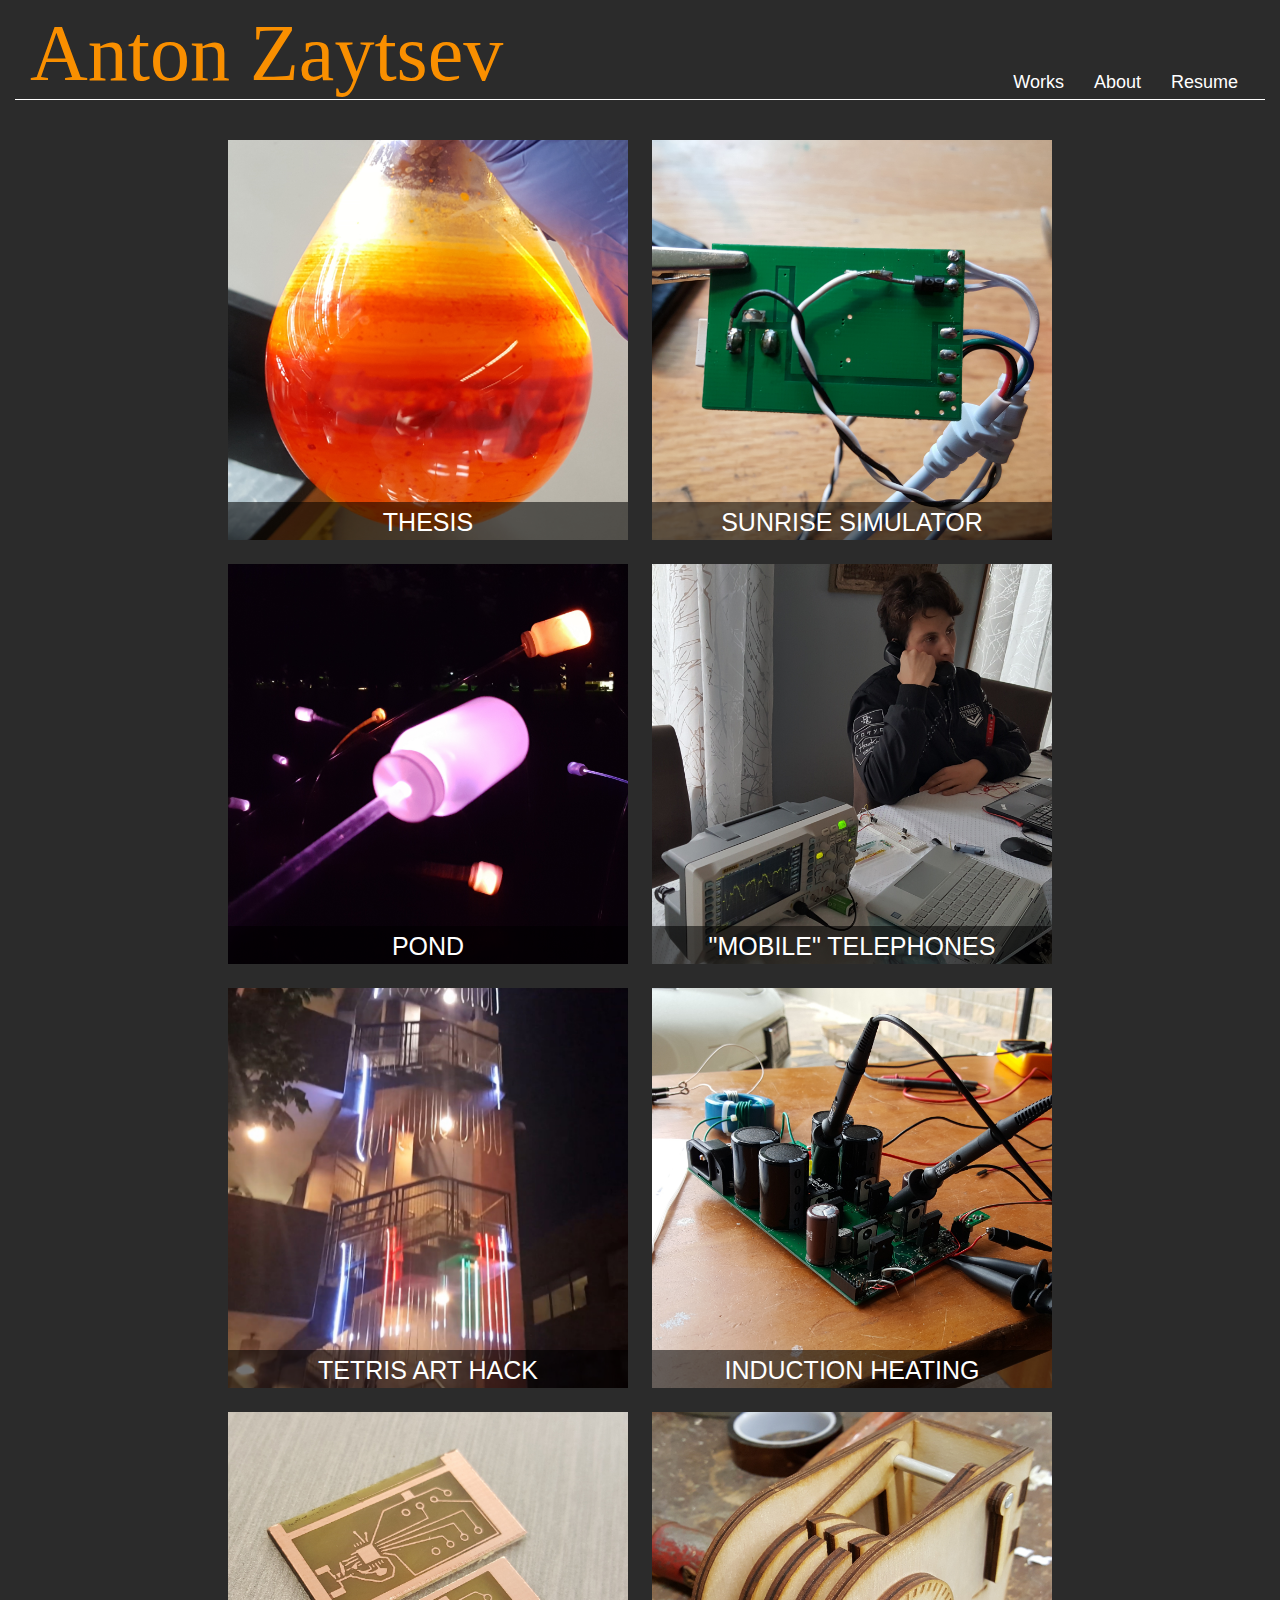
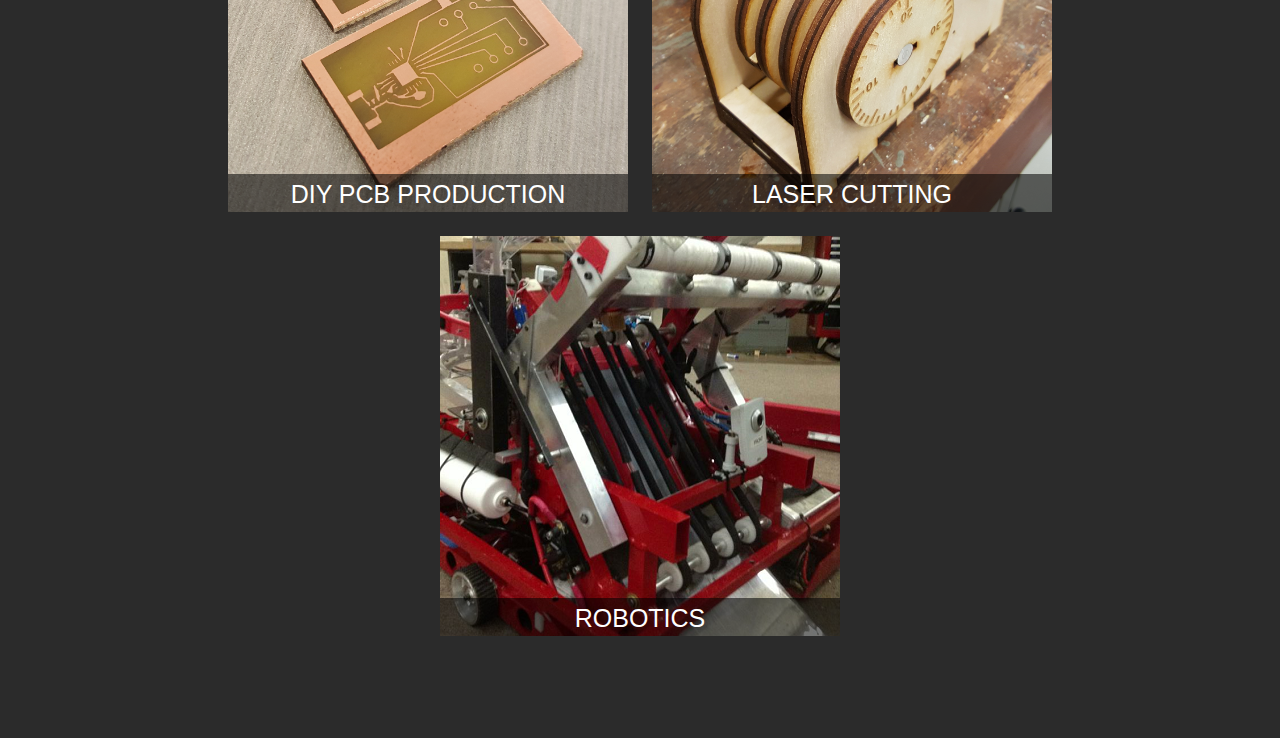
<file: public_html/index.html>
<!DOCTYPE html>
<!--
To change this license header, choose License Headers in Project Properties.
To change this template file, choose Tools | Templates
and open the template in the editor.
-->
<html>
    <head>
        <title>Anton Zaytsev</title>
        <meta charset="UTF-8">
        <meta name="viewport" content="width=device-width, initial-scale=1.0">
        <link rel="stylesheet" type="text/css" href="main.css">
    </head>
    <body>
        
        <!-- BEGIN HEADER -->
        <div id="header">
            <a href="index.html" style="text-decoration: none;"><div id="name">Anton Zaytsev</div></a>
            <div id="header-buttons-container">
                <a href ="index.html" class="header-button">Works</a>
                <a href ="about.html" class="header-button">About</a>
                <a href ="AntonZaytsevResume.pdf" class="header-button">Resume</a>
            </div>
        </div>
        <!-- END HEADER -->

        <!-- BEGIN BODY -->
        
        <div id="body">
            
            <a href="thesis.html"><div class="work" id="thesis">
                <div class="work-label-mousecatch">
                    <div class="work-label-container">
                        <p class="work-label-header">THESIS</p>
                        <p class="work-label-body">
                        Thesis is the year-long independent research project that acts as the capstone course for my Reed College education. Presently I am working under the guidance of Dr. Sameh Helmy to create a photoresponsive polymer that reversibly contracts upon exposure to light, with anticipated completion in May 2018.
                        </p>                        
                    </div>     
                </div>
            </div></a>
            <a href="sunrise-simulator.html"><div class="work" id="sunrise-sim">
                <div class="work-label-mousecatch">
                    <div class="work-label-container">
                       <p class="work-label-header">SUNRISE SIMULATOR</p>
                       <p class="work-label-body">
                        Dawn, my DIY sunrise simulator, is a hacked consumer RGB LED strip operated by a Raspberry Pi server in my bedroom. Dawn simulates a sunrise during the hour leading up to waking time in order to awaken refreshed even on dark winter mornings.
                        </p>       
                    </div>
                </div>
            </div></a>
            <a href="pond.html"><div class="work" id="pond">
                <div class="work-label-mousecatch">
                    <div class="work-label-container">
                       <p class="work-label-header">POND</p>
                       <p class="work-label-body">
                       Pond is an interactive installation art project displayed every year at Reed College's Renn Fayre festival. The piece consists of a field of swaying jars that interactively change color as they move.
                        </p> 
                    </div>
                </div>
            </div></a>
            <a href="mobile-phones.html"><div class="work" id="mobile-phones">
                <div class="work-label-mousecatch">
                    <div class="work-label-container">
                       <p class="work-label-header">"MOBILE" TELEPHONES</p>
                       <p class="work-label-body">
                       The mobile phones are a current project to take a pair of old-school landline telephones and connect them via battery-powered ESP wifi modules to make them wireless. This project will become a public art piece that will enable participants to talk to one another across a distance through rogue old-fashioned telephones.
                        </p> 
                     </div>
                </div>
            </div></a>
            <a href="tetris.html"><div class="work" id="tetris">
                <div class="work-label-mousecatch">
                    <div class="work-label-container">
                       <p class="work-label-header">TETRIS ART HACK</p>
                       <p class="work-label-body">
                       During the Palo Alto Code:Art 2017 festival, I (consentually) hacked an installation by Mateo Garcia to play Tetris on his 30-foot tall hanging LED display.
                         </p> 
                    </div>
                </div>
            </div></a>
            <a href="induction-heater.html"><div class="work" id="induction-heater">
                <div class="work-label-mousecatch">
                    <div class="work-label-container">
                       <p class="work-label-header">INDUCTION HEATING</p>
                       <p class="work-label-body">
                       Building an induction heater was my first real introduction to electrical and hardware engineering. This project was a two-year quest that began with learning about rectifiers and advanced to designing and testing a 1.5 kW H-bridge circuit. 
                        </p> 
                    </div>
                </div>
            </div></a>
            <a href="diy-pcb.html"><div class="work" id="diy-pcb">
                <div class="work-label-mousecatch">
                    <div class="work-label-container">
                       <p class="work-label-header">DIY PCB PRODUCTION</p>
                        <p class="work-label-body">
                       Before I began using the fast and affordable PCB printing facilities I use today, I developed a technique for DIY PCB lithographic etching using concentrated ferric chloride and Reed College's laser cutter.
                        </p> 
                    </div>
                </div>
            </div></a>
            <a href="laser-cut.html"><div class="work" id="laser-cut">
                <div class="work-label-mousecatch">
                    <div class="work-label-container">
                       <p class="work-label-header">LASER CUTTING</p>
                       <p class="work-label-body">
                       A collection of some of my prototyping, demonstrations, and tools built using the Reed College laser cutting lab.
                        </p> 
                    </div>
                </div>
            </div></a>
            <a href="robotics.html"><div class="work" id="robotics">
                <div class="work-label-mousecatch">
                    <div class="work-label-container">
                       <p class="work-label-header">ROBOTICS</p>
                       <p class="work-label-body">
                       In high school I was a member of FIRST Robotics Team 192 where I worked with a team to build hundred-pound robots for an annual competition on a six-week time frame. As head welder, design lead for one of the robot components, and machinist, my responsibilities taught me advanced mechanical design, implementation, and team management.
                        </p> 
                    </div>
                </div>
            </div></a>
            
        </div>
        
        
        
        <!-- END BODY -->
    </body>
</html>
</file>
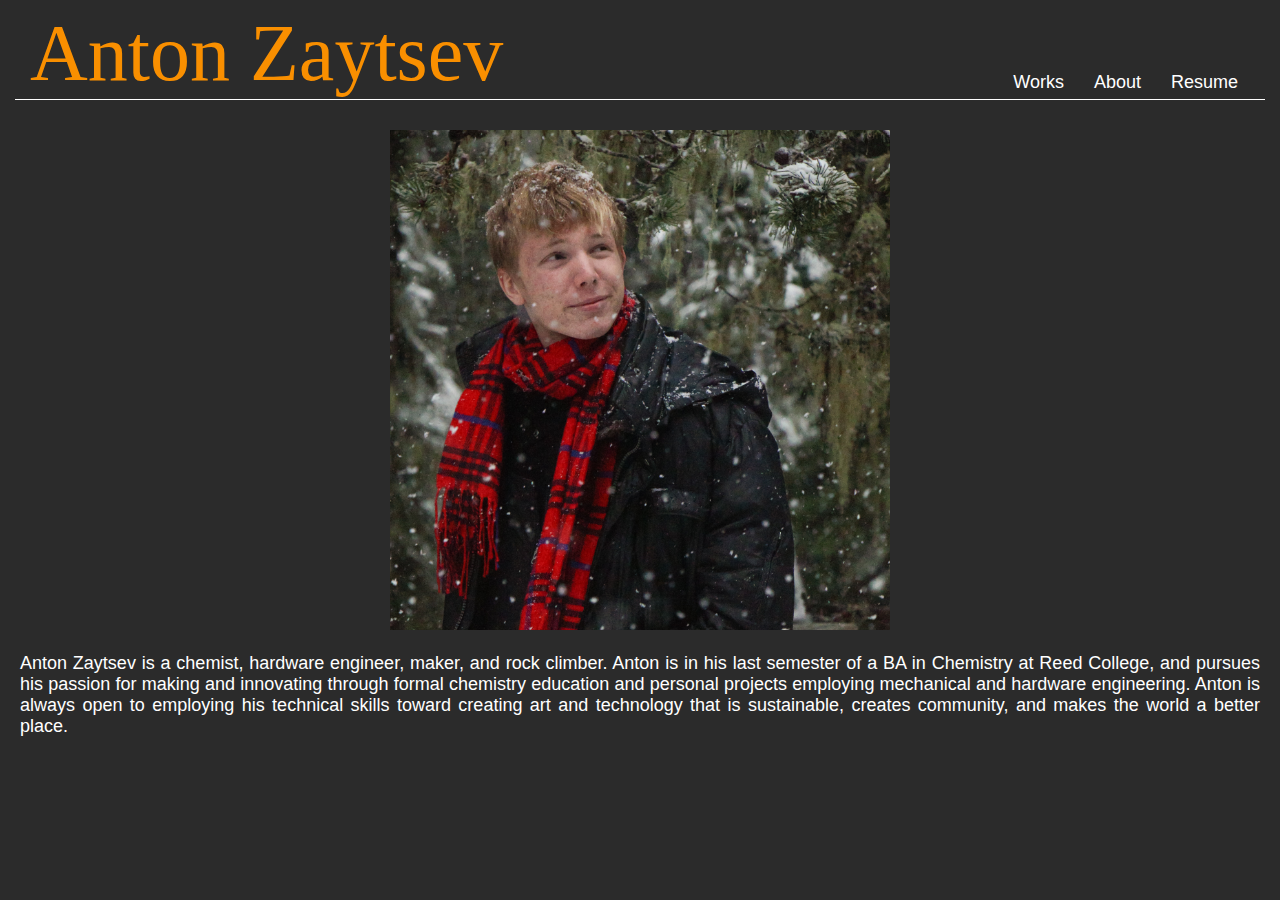
<file: public_html/about.html>
<!DOCTYPE html>
<!--
To change this license header, choose License Headers in Project Properties.
To change this template file, choose Tools | Templates
and open the template in the editor.
-->
<html>
    <head>
        <title>Anton Zaytsev</title>
        <meta charset="UTF-8">
        <meta name="viewport" content="width=device-width, initial-scale=1.0">
        <link rel="stylesheet" type="text/css" href="main.css">
    </head>
    <body>
        
        <!-- BEGIN HEADER -->
        <div id="header">
            <a href="index.html" style="text-decoration: none;"><div id="name">Anton Zaytsev</div></a>
            <div id="header-buttons-container">
                <a href ="index.html" class="header-button">Works</a>
                <a href ="about.html" class="header-button">About</a>
                <a href ="AntonZaytsevResume.pdf" class="header-button">Resume</a>
            </div>
        </div>
        <!-- END HEADER -->

        <!-- BEGIN BODY -->
        
        <div id="body">
            <div class="work-page">
                <img src="about/anton.jpg" style="width: 500px;"/>
                <p> 
                    Anton Zaytsev is a chemist, hardware engineer, maker, and rock climber. Anton is in his last semester of a BA in Chemistry at Reed College, and pursues his passion for making and innovating through formal chemistry education and personal projects employing mechanical and hardware engineering. Anton is always open to employing his technical skills toward creating art and technology that is sustainable, creates community, and makes the world a better place.
                </p>
            </div>
        </div>
        
        
        
        <!-- END BODY -->
    </body>
</html>
</file>
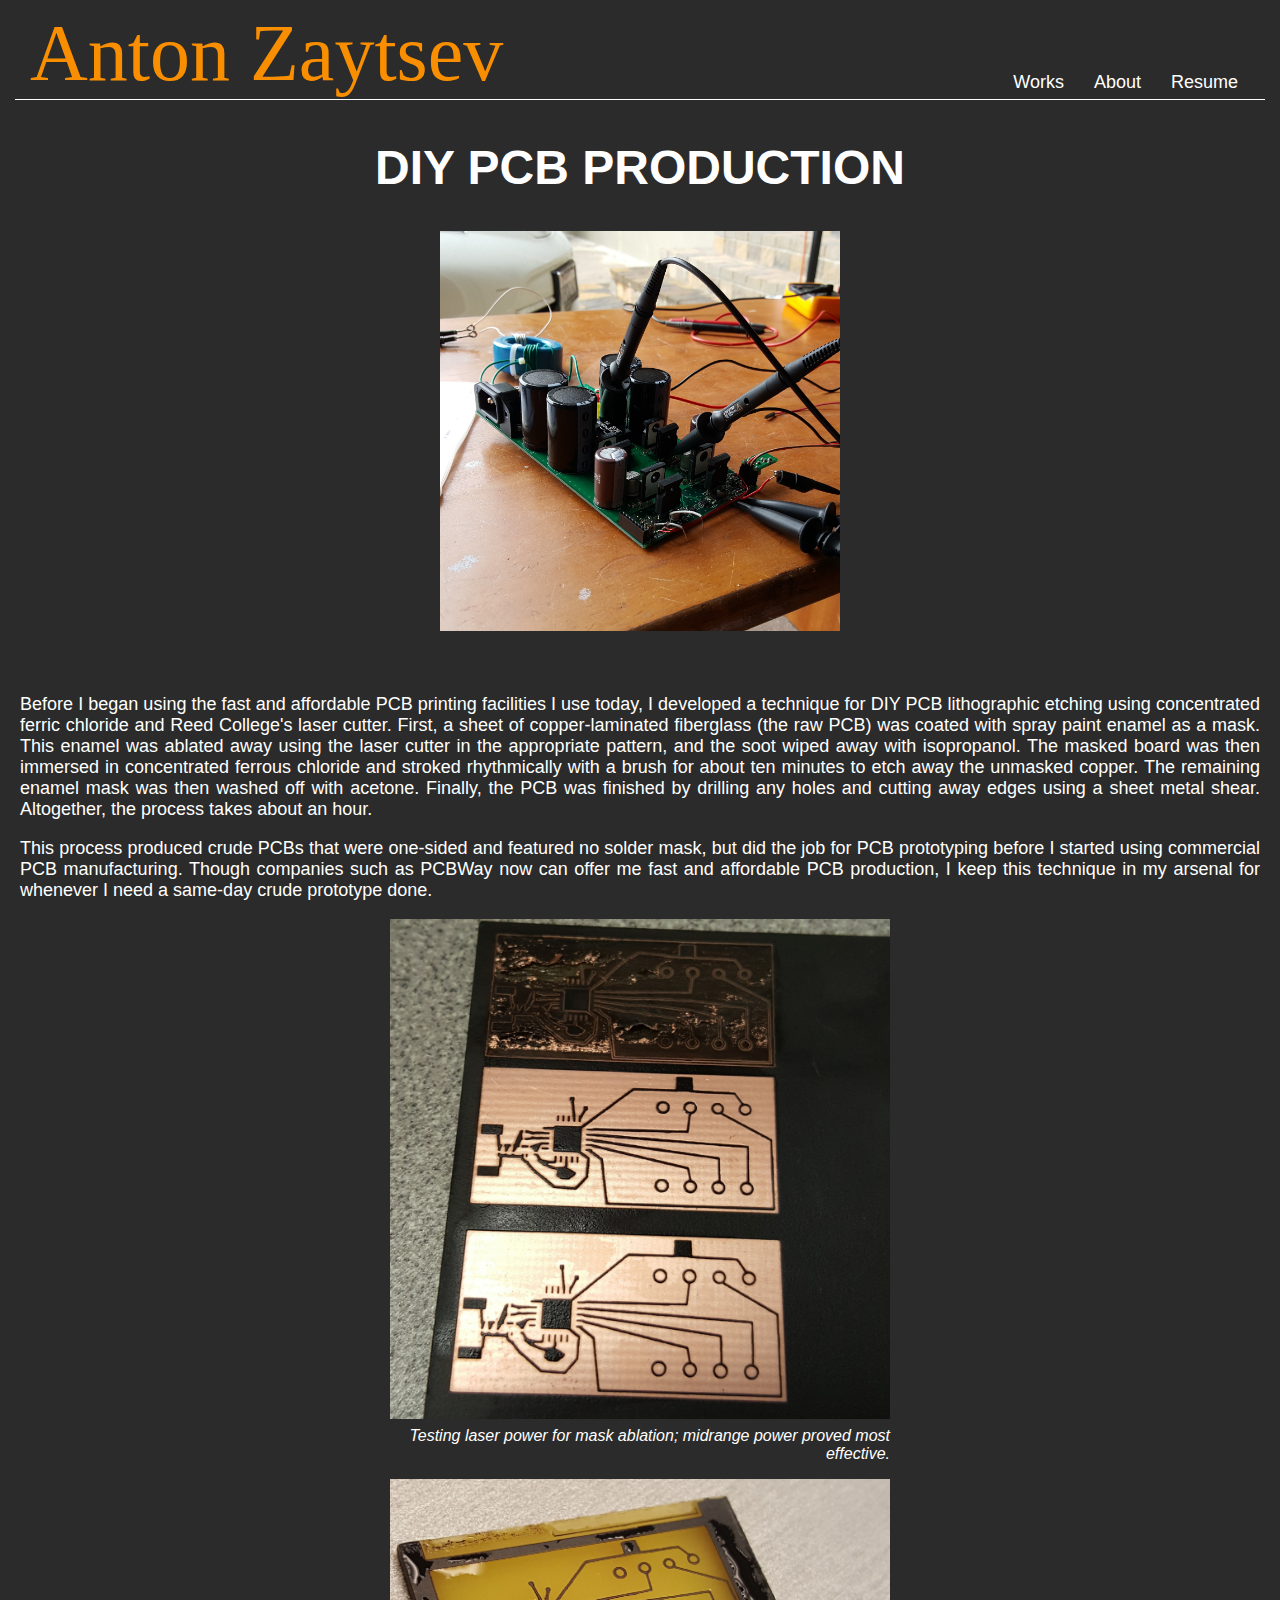
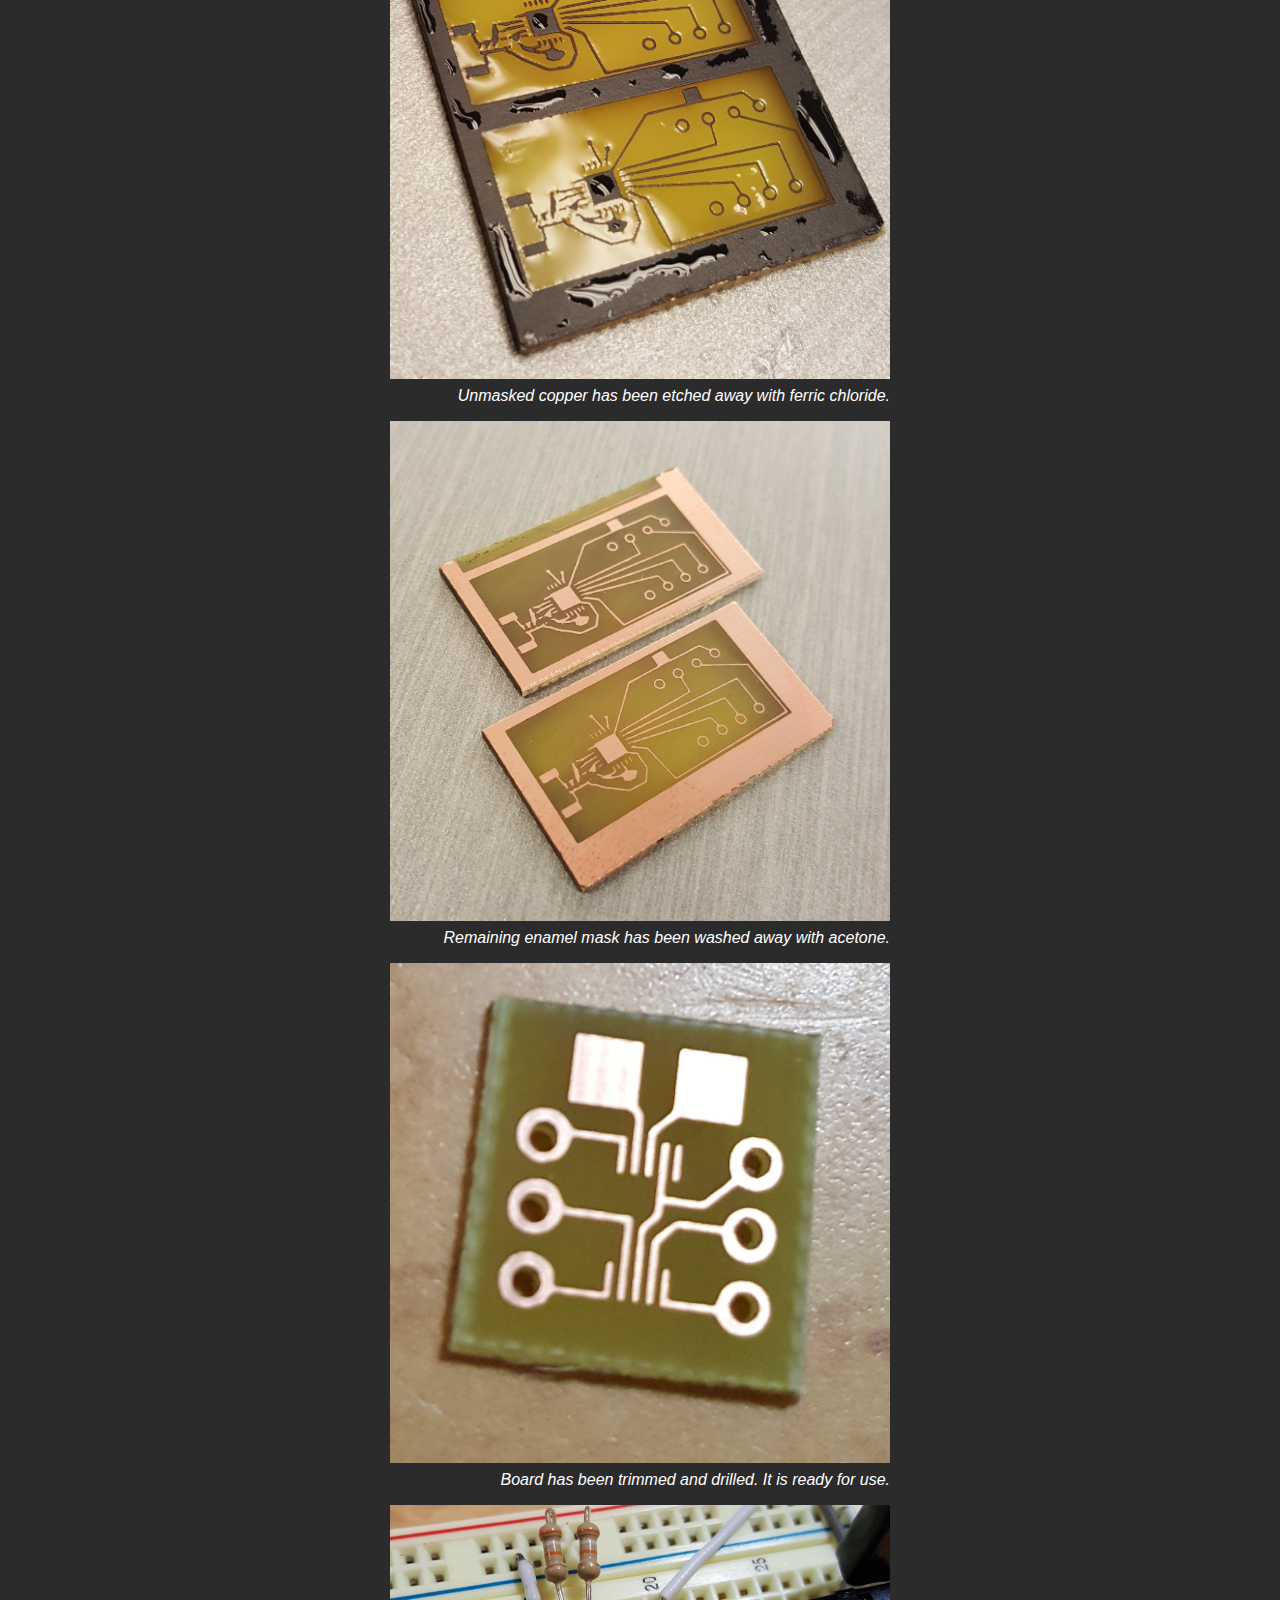
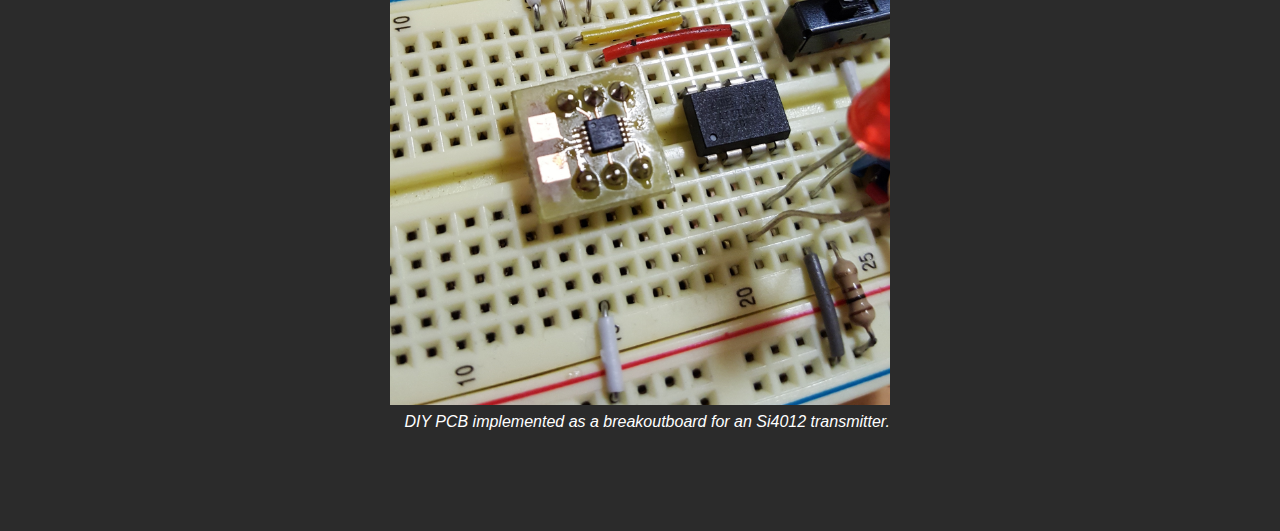
<file: public_html/diy-pcb.html>
<!DOCTYPE html>
<!--
To change this license header, choose License Headers in Project Properties.
To change this template file, choose Tools | Templates
and open the template in the editor.
-->
<html>
    <head>
        <title>Anton Zaytsev</title>
        <meta charset="UTF-8">
        <meta name="viewport" content="width=device-width, initial-scale=1.0">
        <link rel="stylesheet" type="text/css" href="main.css">
    </head>
    <body>
        
        <!-- BEGIN HEADER -->
        <div id="header">
            <a href="index.html" style="text-decoration: none;"><div id="name">Anton Zaytsev</div></a>
            <div id="header-buttons-container">
                <a href ="index.html" class="header-button">Works</a>
                <a href ="about.html" class="header-button">About</a>
                <a href ="AntonZaytsevResume.pdf" class="header-button">Resume</a>
            </div>
        </div>
        <!-- END HEADER -->

        <!-- BEGIN BODY -->
        
        <div id="body">
            <div class="work-page">
                <h1>DIY PCB PRODUCTION</h1>
                <img src="induction-heater/thumbnail.jpg" class="head-img"/>
                <p> 
                    Before I began using the fast and affordable PCB printing facilities I use today, I developed a technique for DIY PCB lithographic etching using concentrated ferric chloride and Reed College's laser cutter. First, a sheet of copper-laminated fiberglass (the raw PCB) was coated with spray paint enamel as a mask. This enamel was ablated away using the laser cutter in the appropriate pattern, and the soot wiped away with isopropanol. The masked board was then immersed in concentrated ferrous chloride and stroked rhythmically with a brush for about ten minutes to etch away the unmasked copper. The remaining enamel mask was then washed off with acetone. Finally, the PCB was finished by drilling any holes and cutting away edges using a sheet metal shear. Altogether, the process takes about an hour.
                </p>
                <p>
                    This process produced crude PCBs that were one-sided and featured no solder mask, but did the job for PCB prototyping before I started using commercial PCB manufacturing. Though companies such as PCBWay now can offer me fast and affordable PCB production, I keep this technique in my arsenal for whenever I need a same-day crude prototype done.
                </p>
                <div class="work-page-img" style="width: 500px;">
                    <img src="diy-pcb/laser-test.jpg" />
                    <p><em>Testing laser power for mask ablation; midrange power proved most effective.</em></p>
                </div>
                <div class="work-page-img" style="width: 500px;">
                    <img src="diy-pcb/etched.jpg" />
                    <p><em>Unmasked copper has been etched away with ferric chloride.</em></p>
                </div>
                <div class="work-page-img" style="width: 500px;">
                    <img src="diy-pcb/acetoned.jpg" />
                    <p><em>Remaining enamel mask has been washed away with acetone.</em></p>
                </div>
                <div class="work-page-img" style="width: 500px;">
                    <img src="diy-pcb/done.jpg" />
                    <p><em>Board has been trimmed and drilled. It is ready for use.</em></p>
                </div>
                <div class="work-page-img" style="width: 500px;">
                    <img src="diy-pcb/application.jpg" />
                    <p><em>DIY PCB implemented as a breakoutboard for an Si4012 transmitter.</em></p>
                </div>
                
                
                
            </div>
        </div>
        
        
        
        <!-- END BODY -->
    </body>
</html>
</file>
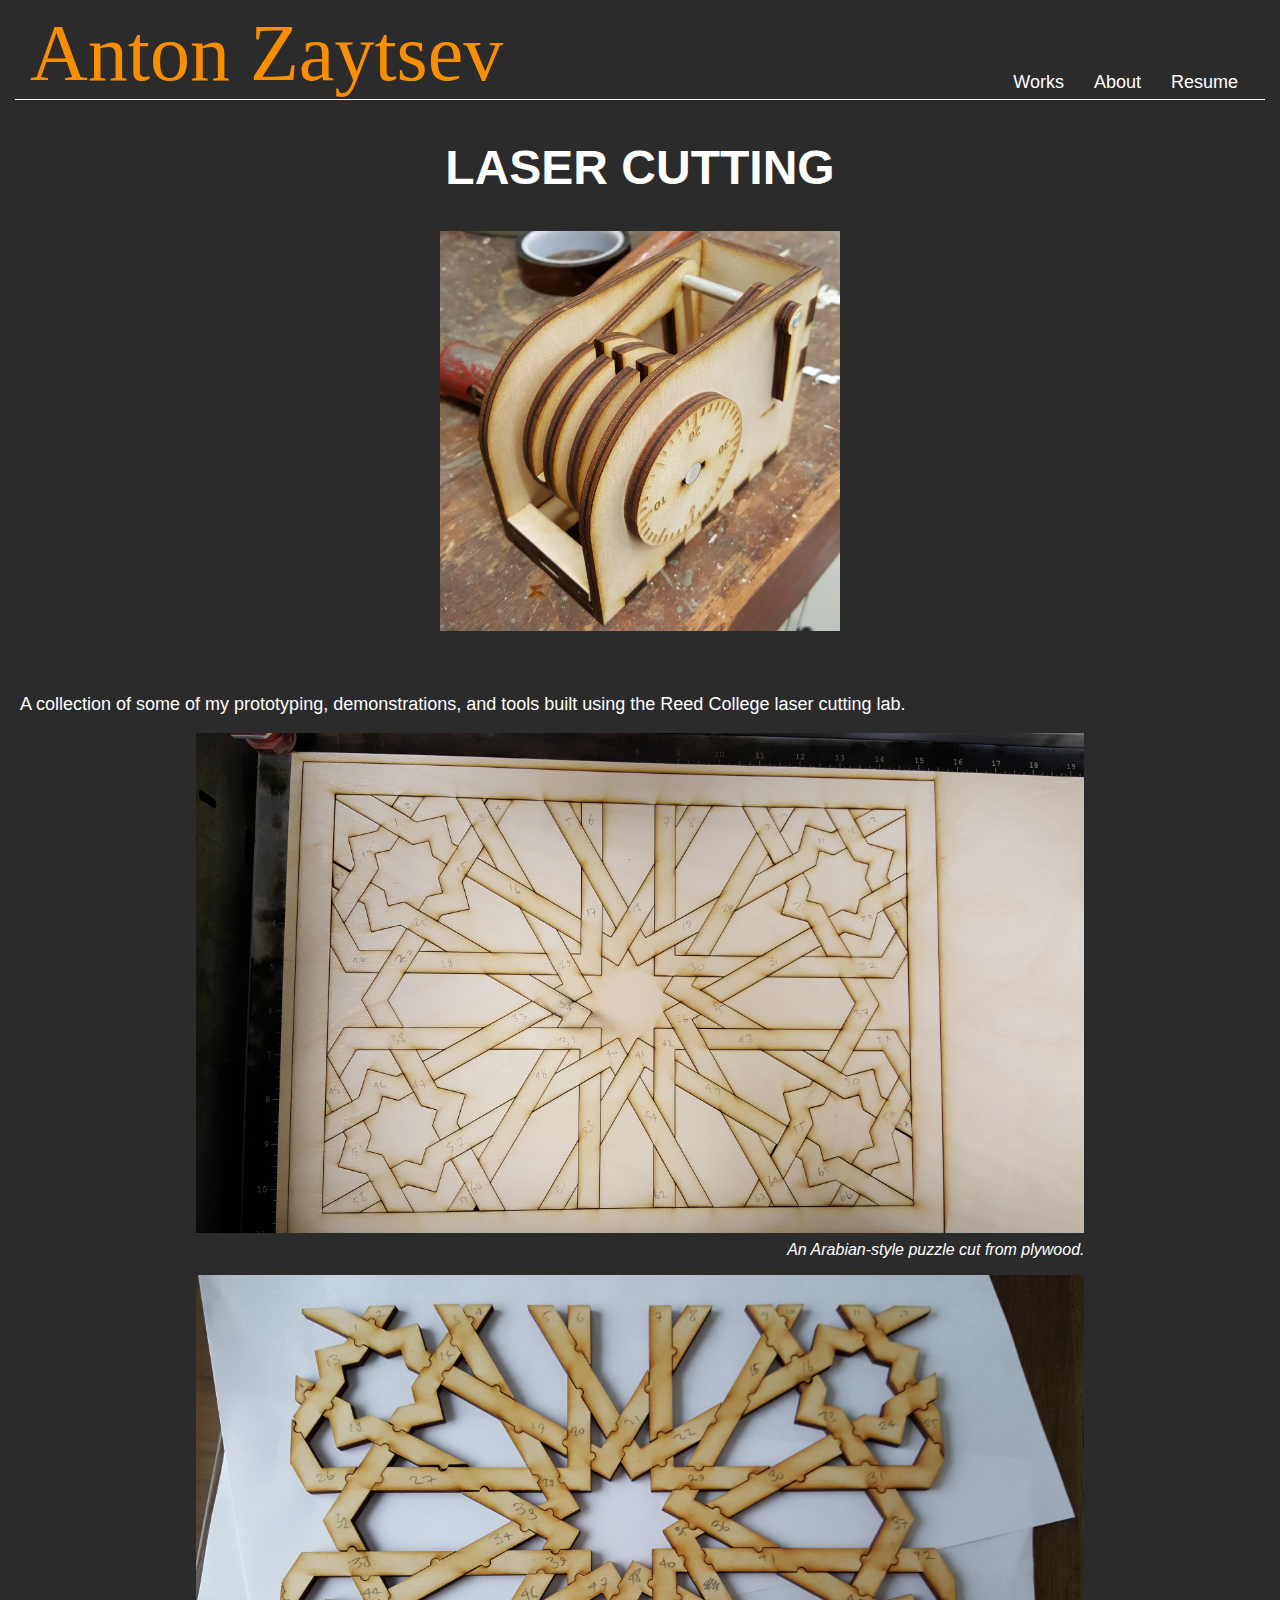
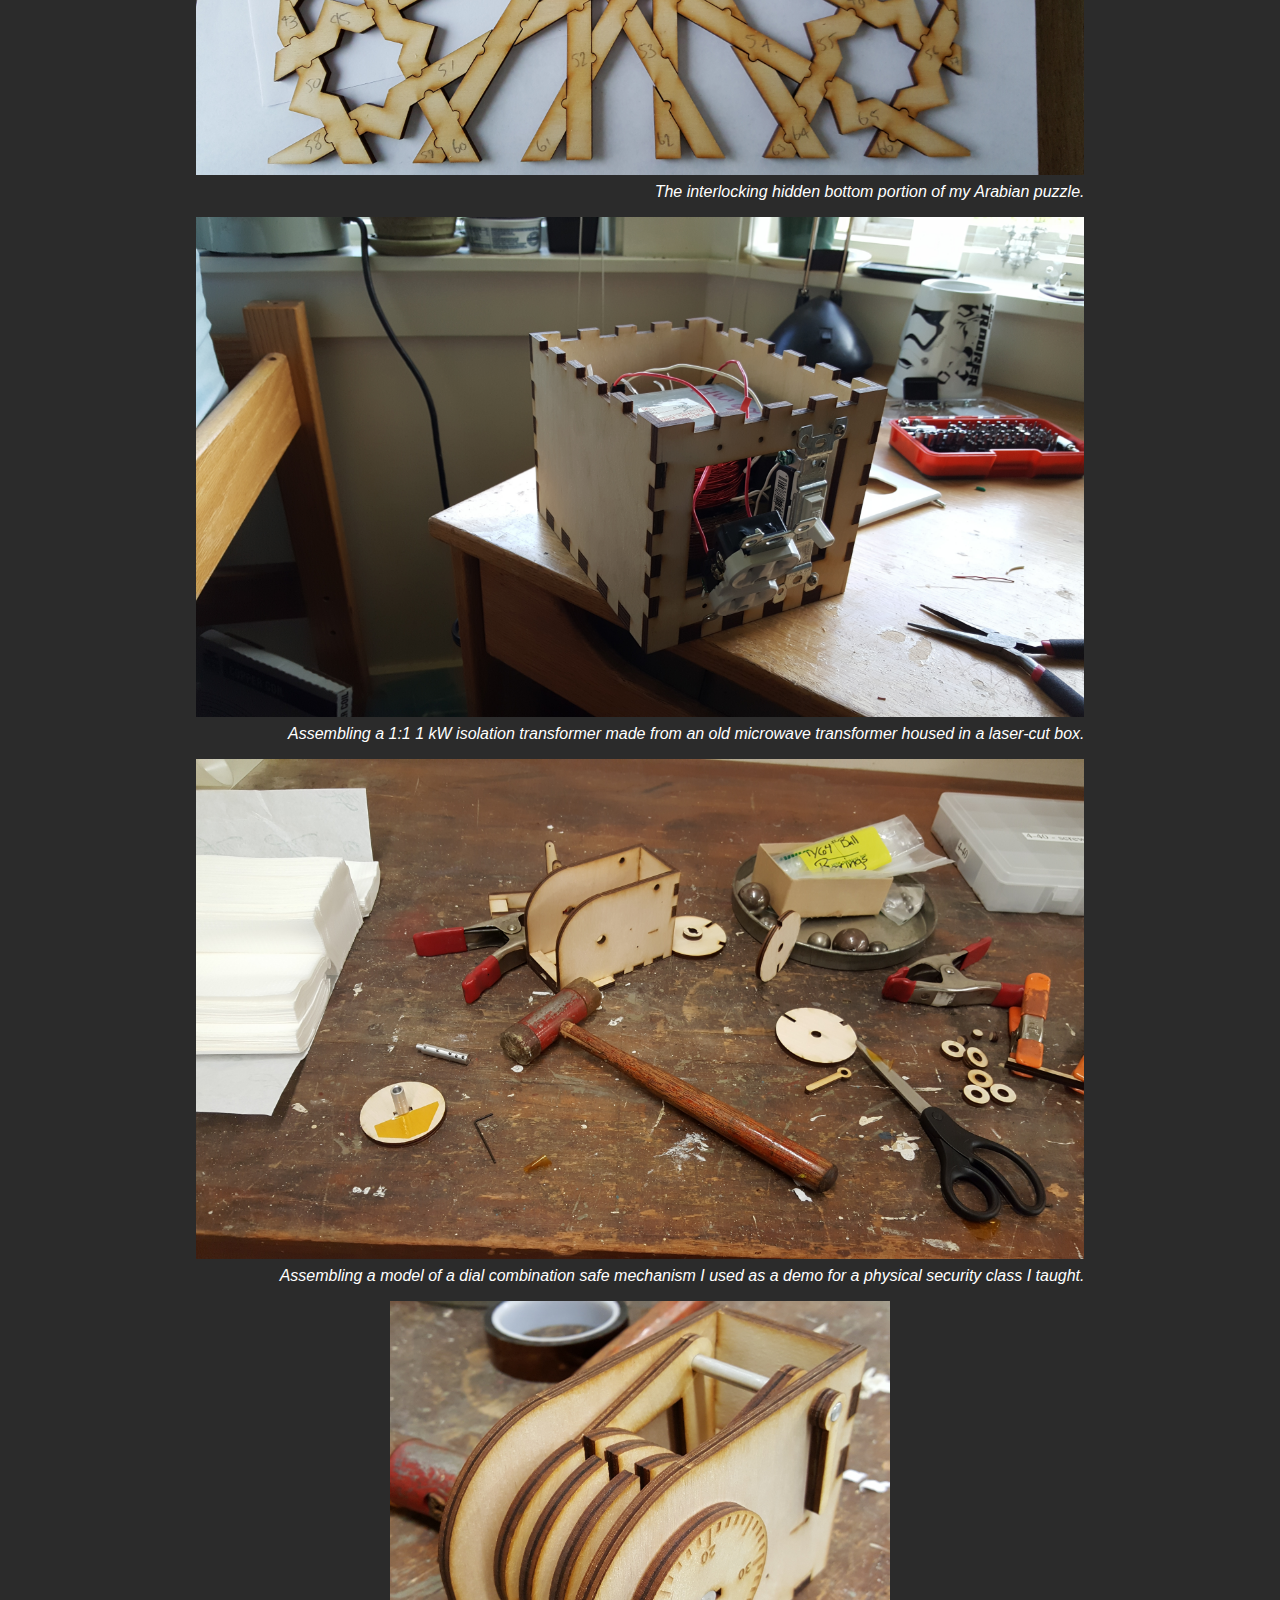
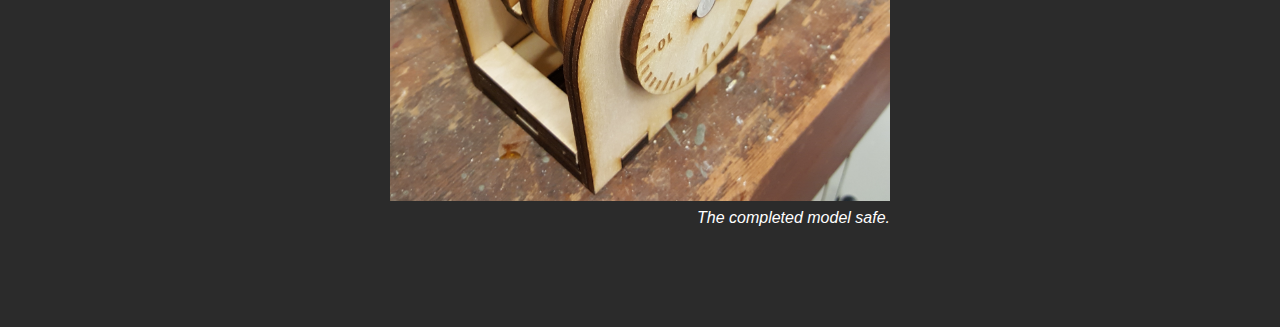
<file: public_html/laser-cut.html>
<!DOCTYPE html>
<!--
To change this license header, choose License Headers in Project Properties.
To change this template file, choose Tools | Templates
and open the template in the editor.
-->
<html>
    <head>
        <title>Anton Zaytsev</title>
        <meta charset="UTF-8">
        <meta name="viewport" content="width=device-width, initial-scale=1.0">
        <link rel="stylesheet" type="text/css" href="main.css">
    </head>
    <body>
        
        <!-- BEGIN HEADER -->
        <div id="header">
            <a href="index.html" style="text-decoration: none;"><div id="name">Anton Zaytsev</div></a>
            <div id="header-buttons-container">
                <a href ="index.html" class="header-button">Works</a>
                <a href ="about.html" class="header-button">About</a>
                <a href ="AntonZaytsevResume.pdf" class="header-button">Resume</a>
            </div>
        </div>
        <!-- END HEADER -->

        <!-- BEGIN BODY -->
        
        <div id="body">
            <div class="work-page">
                <h1>LASER CUTTING</h1>
                <img src="laser-cut/thumbnail.jpg" class="head-img"/>
                <p> 
                    A collection of some of my prototyping, demonstrations, and tools built using the Reed College laser cutting lab.
                </p>
                <div class="work-page-img" style="width: 889px;">
                    <img src="laser-cut/arabic-cut.jpg" />
                    <p><em>An Arabian-style puzzle cut from plywood.</em></p>
                </div>
                <div class="work-page-img" style="width: 889px;">
                    <img src="laser-cut/arabic-done.jpg" />
                    <p><em>The interlocking hidden bottom portion of my Arabian puzzle.</em></p>
                </div>
                <div class="work-page-img" style="width: 889px;">
                    <img src="laser-cut/isolation-assembly.jpg" />
                    <p><em>Assembling a 1:1 1 kW isolation transformer made from an old microwave transformer housed in a laser-cut box.</em></p>
                </div>
                <div class="work-page-img" style="width: 889px;">
                    <img src="laser-cut/safe-assembly.jpg" />
                    <p><em>Assembling a model of a dial combination safe mechanism I used as a demo for a physical security class I taught.</em></p>
                </div>
                <div class="work-page-img" style="width: 500px;">
                    <img src="laser-cut/safe.jpg" />
                    <p><em>The completed model safe.</em></p>
                </div>
                
            </div>
        </div>
        
        
        
        <!-- END BODY -->
    </body>
</html>
</file>
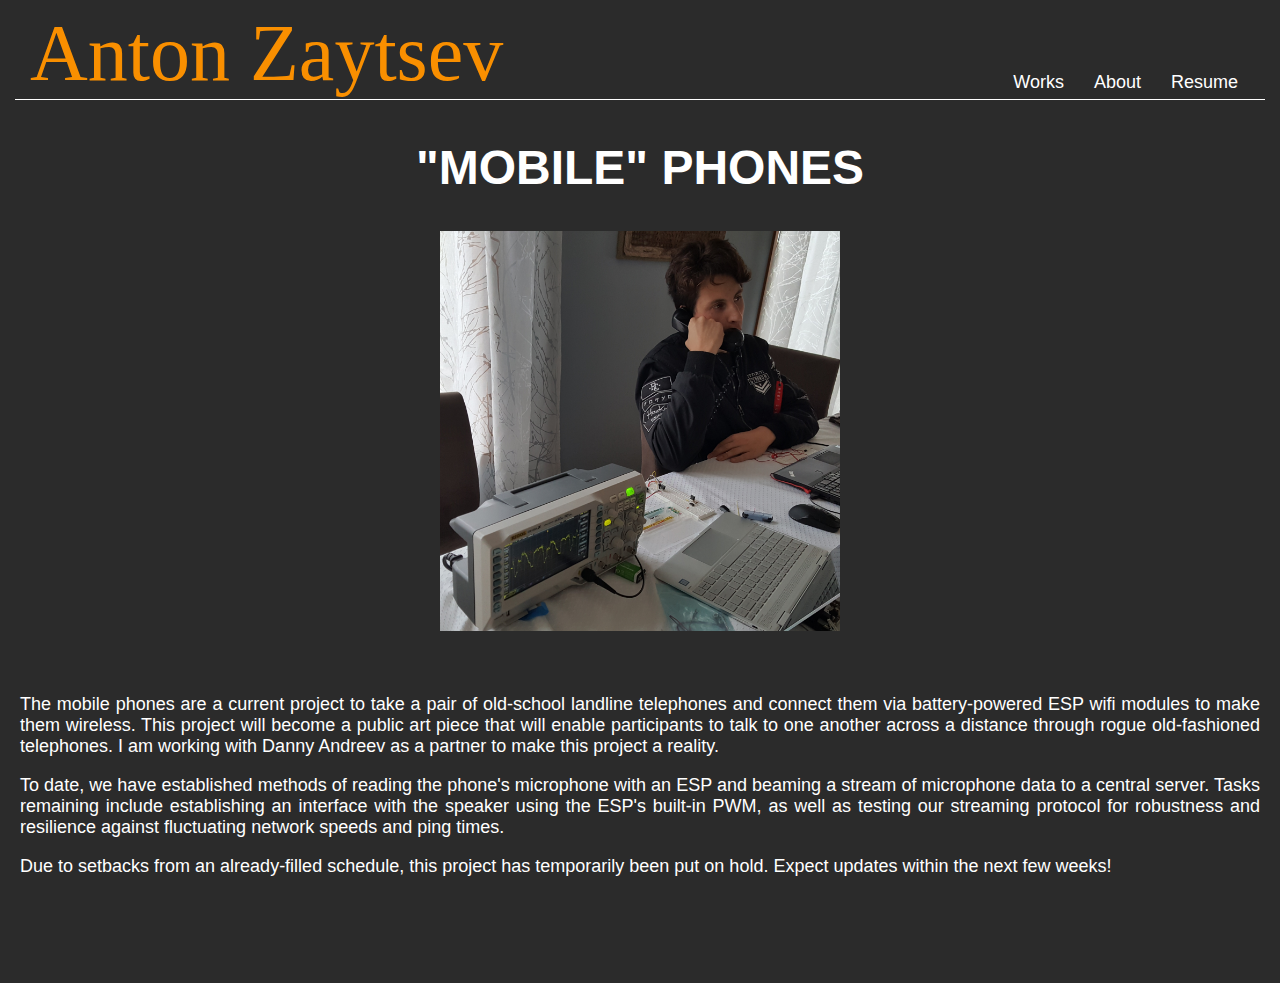
<file: public_html/mobile-phones.html>
<!DOCTYPE html>
<!--
To change this license header, choose License Headers in Project Properties.
To change this template file, choose Tools | Templates
and open the template in the editor.
-->
<html>
    <head>
        <title>Anton Zaytsev</title>
        <meta charset="UTF-8">
        <meta name="viewport" content="width=device-width, initial-scale=1.0">
        <link rel="stylesheet" type="text/css" href="main.css">
    </head>
    <body>
        
        <!-- BEGIN HEADER -->
        <div id="header">
            <a href="index.html" style="text-decoration: none;"><div id="name">Anton Zaytsev</div></a>
            <div id="header-buttons-container">
                <a href ="index.html" class="header-button">Works</a>
                <a href ="about.html" class="header-button">About</a>
                <a href ="AntonZaytsevResume.pdf" class="header-button">Resume</a>
            </div>
        </div>
        <!-- END HEADER -->

        <!-- BEGIN BODY -->
        
        <div id="body">
            <div class="work-page">
                <h1>"MOBILE" PHONES</h1>
                <img src="mobile-phones/thumbnail.jpg" class="head-img"/>
                <p> 
                    The mobile phones are a current project to take a pair of old-school landline telephones and connect them via battery-powered ESP wifi modules to make them wireless. This project will become a public art piece that will enable participants to talk to one another across a distance through rogue old-fashioned telephones. I am working with Danny Andreev as a partner to make this project a reality.
                </p>
                <p> 
                    To date, we have established methods of reading the phone's microphone with an ESP and beaming a stream of microphone data to a central server. Tasks remaining include establishing an interface with the speaker using the ESP's built-in PWM, as well as testing our streaming protocol for robustness and resilience against fluctuating network speeds and ping times. 
                </p>
                <p> 
                    Due to setbacks from an already-filled schedule, this project has temporarily been put on hold. Expect updates within the next few weeks!
                </p>
            </div>
        </div>
        
        
        
        <!-- END BODY -->
    </body>
</html>
</file>
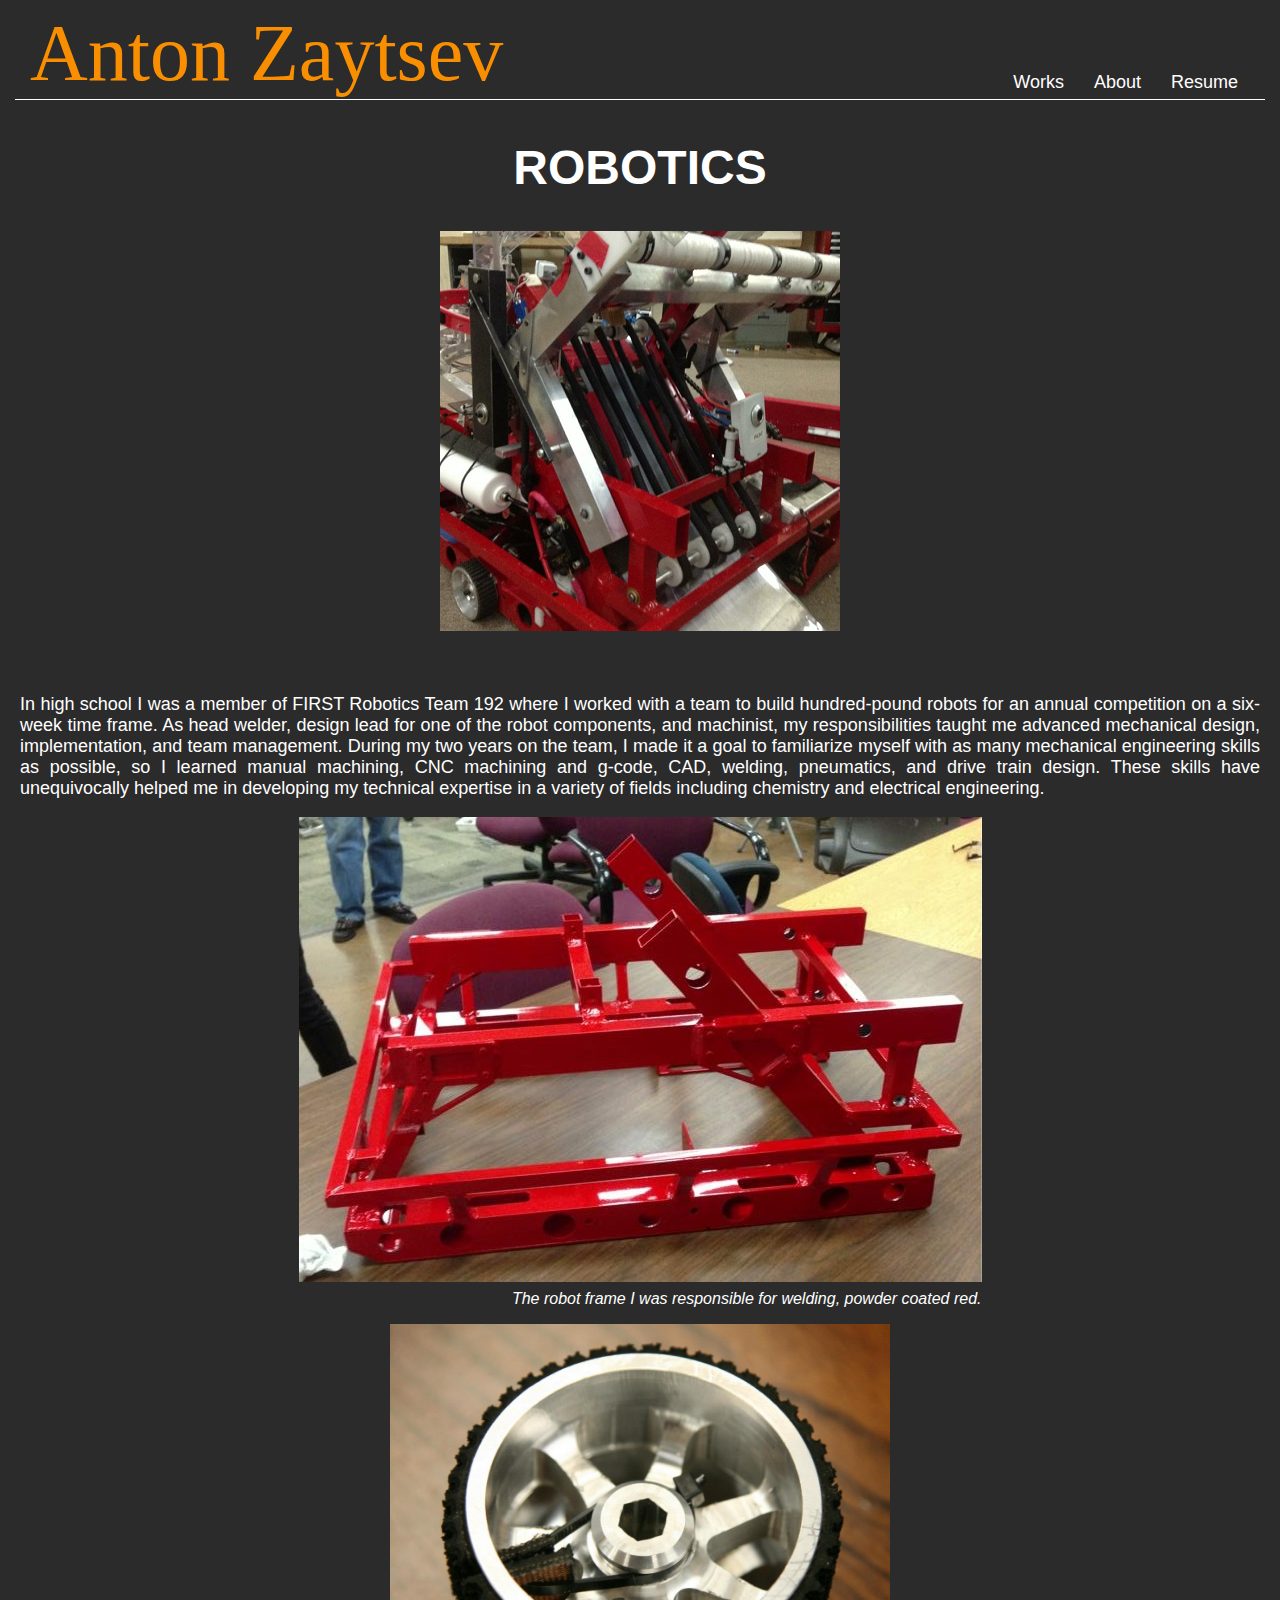
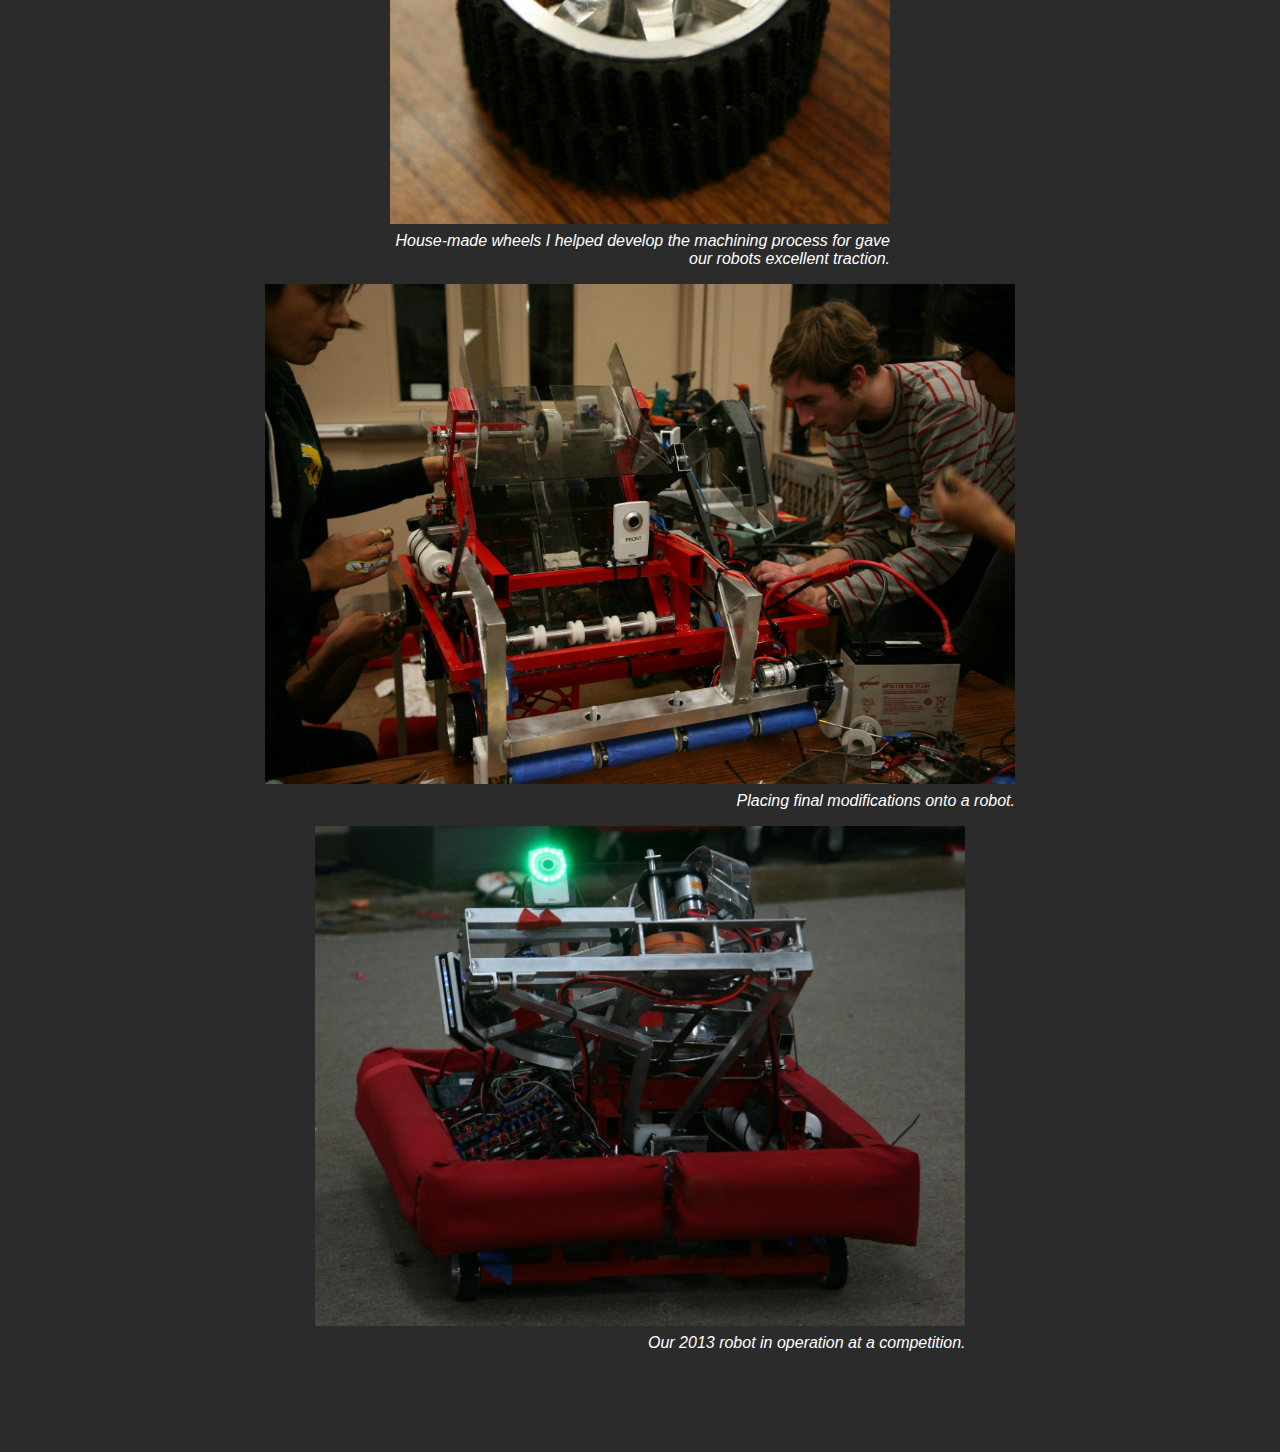
<file: public_html/robotics.html>
<!DOCTYPE html>
<!--
To change this license header, choose License Headers in Project Properties.
To change this template file, choose Tools | Templates
and open the template in the editor.
-->
<html>
    <head>
        <title>Anton Zaytsev</title>
        <meta charset="UTF-8">
        <meta name="viewport" content="width=device-width, initial-scale=1.0">
        <link rel="stylesheet" type="text/css" href="main.css">
    </head>
    <body>
        
        <!-- BEGIN HEADER -->
        <div id="header">
            <a href="index.html" style="text-decoration: none;"><div id="name">Anton Zaytsev</div></a>
            <div id="header-buttons-container">
                <a href ="index.html" class="header-button">Works</a>
                <a href ="about.html" class="header-button">About</a>
                <a href ="AntonZaytsevResume.pdf" class="header-button">Resume</a>
            </div>
        </div>
        <!-- END HEADER -->

        <!-- BEGIN BODY -->
        
        <div id="body">
            <div class="work-page">
                <h1>ROBOTICS</h1>
                <img src="robotics/thumbnail.png" class="head-img"/>
                <p> 
                    In high school I was a member of FIRST Robotics Team 192 where I worked with a team to build hundred-pound robots for an annual competition on a six-week time frame. As head welder, design lead for one of the robot components, and machinist, my responsibilities taught me advanced mechanical design, implementation, and team management. During my two years on the team, I made it a goal to familiarize myself with as many mechanical engineering skills as possible, so I learned manual machining, CNC machining and g-code, CAD, welding, pneumatics, and drive train design. These skills have unequivocally helped me in developing my technical expertise in a variety of fields including chemistry and electrical engineering.
                </p>
                <div class="work-page-img" style="width: 683px;">
                    <img src="robotics/frame.jpg" />
                    <p><em>The robot frame I was responsible for welding, powder coated red.</em></p>
                </div>
                <div class="work-page-img" style="width: 500px;">
                    <img src="robotics/wheel.jpg" />
                    <p><em>House-made wheels I helped develop the machining process for gave our robots excellent traction.</em></p>
                </div>
                <div class="work-page-img" style="width: 750px;">
                    <img src="robotics/tuning.jpg" />
                    <p><em>Placing final modifications onto a robot.</em></p>
                </div>
                <div class="work-page-img" style="width: 651px;">
                    <img src="robotics/run.jpg" />
                    <p><em>Our 2013 robot in operation at a competition.</em></p>
                </div>
            </div>
        </div>
        
        
        
        <!-- END BODY -->
    </body>
</html>
</file>
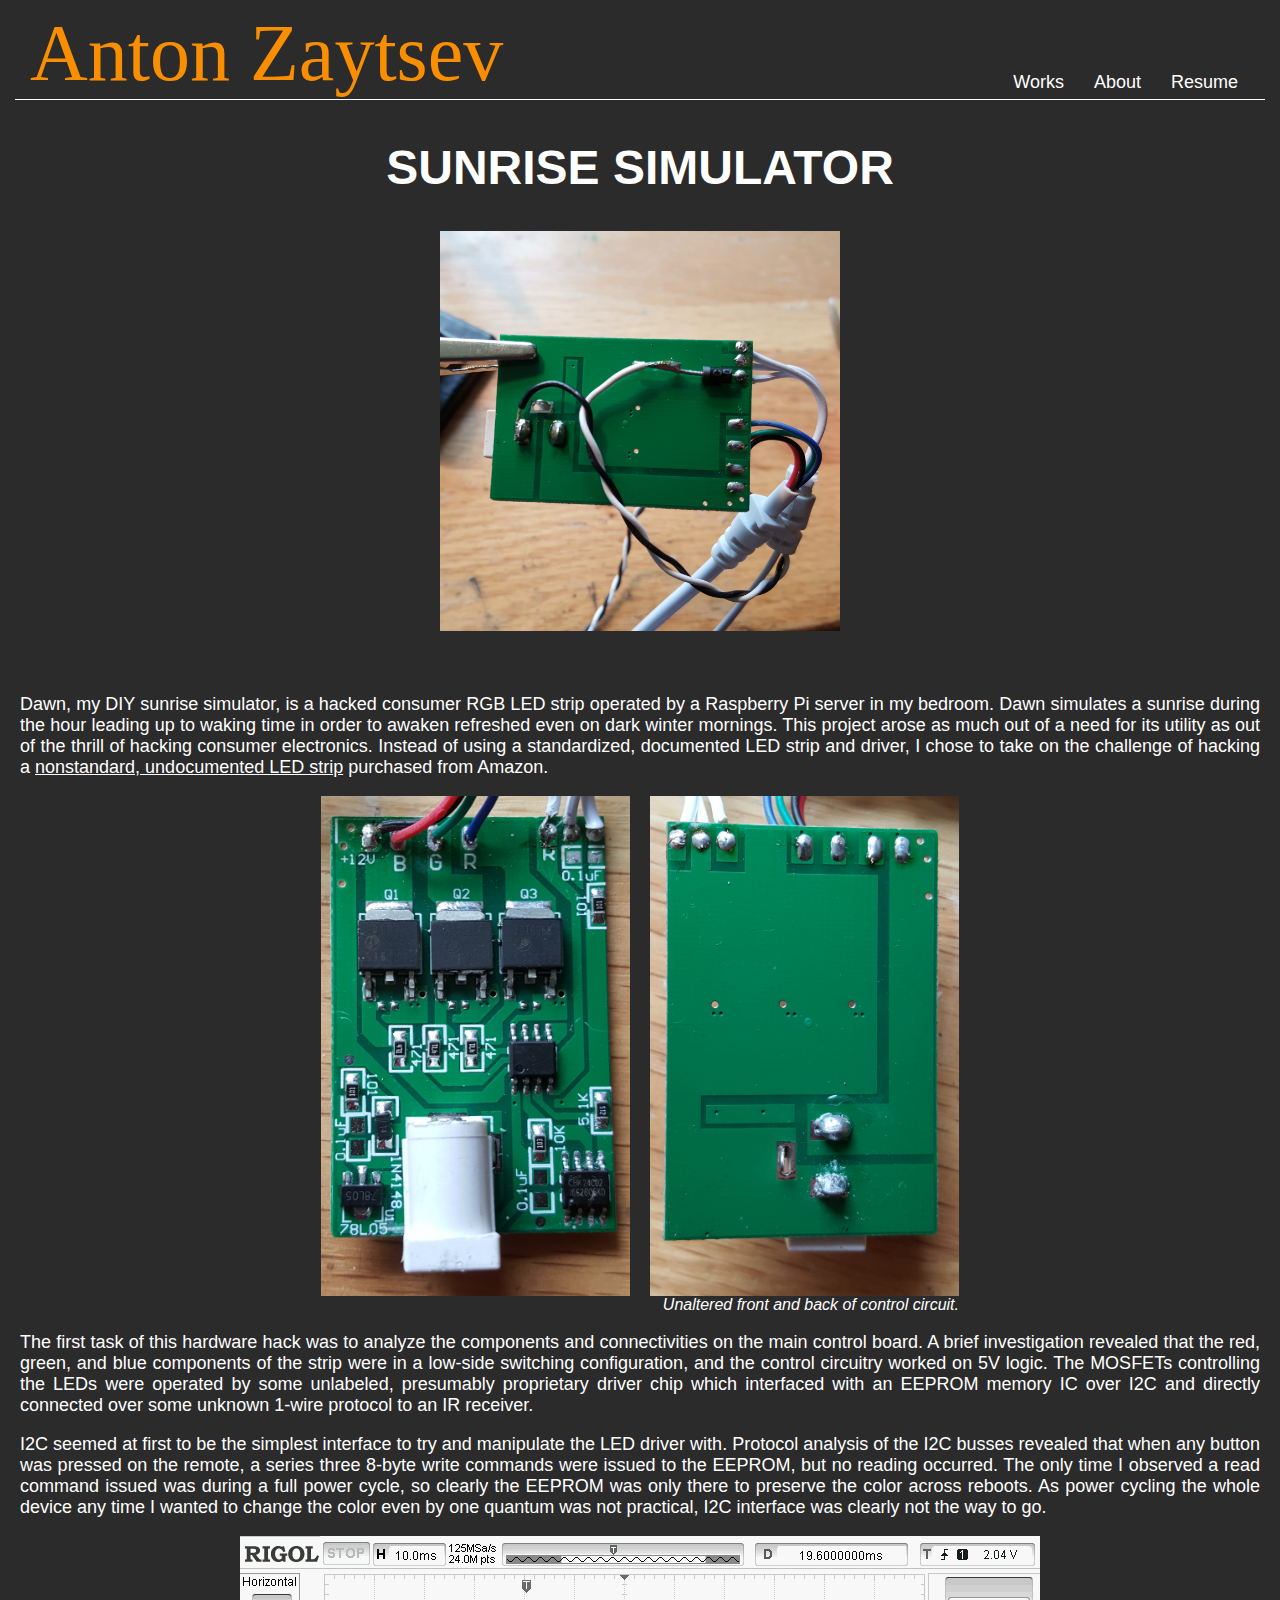
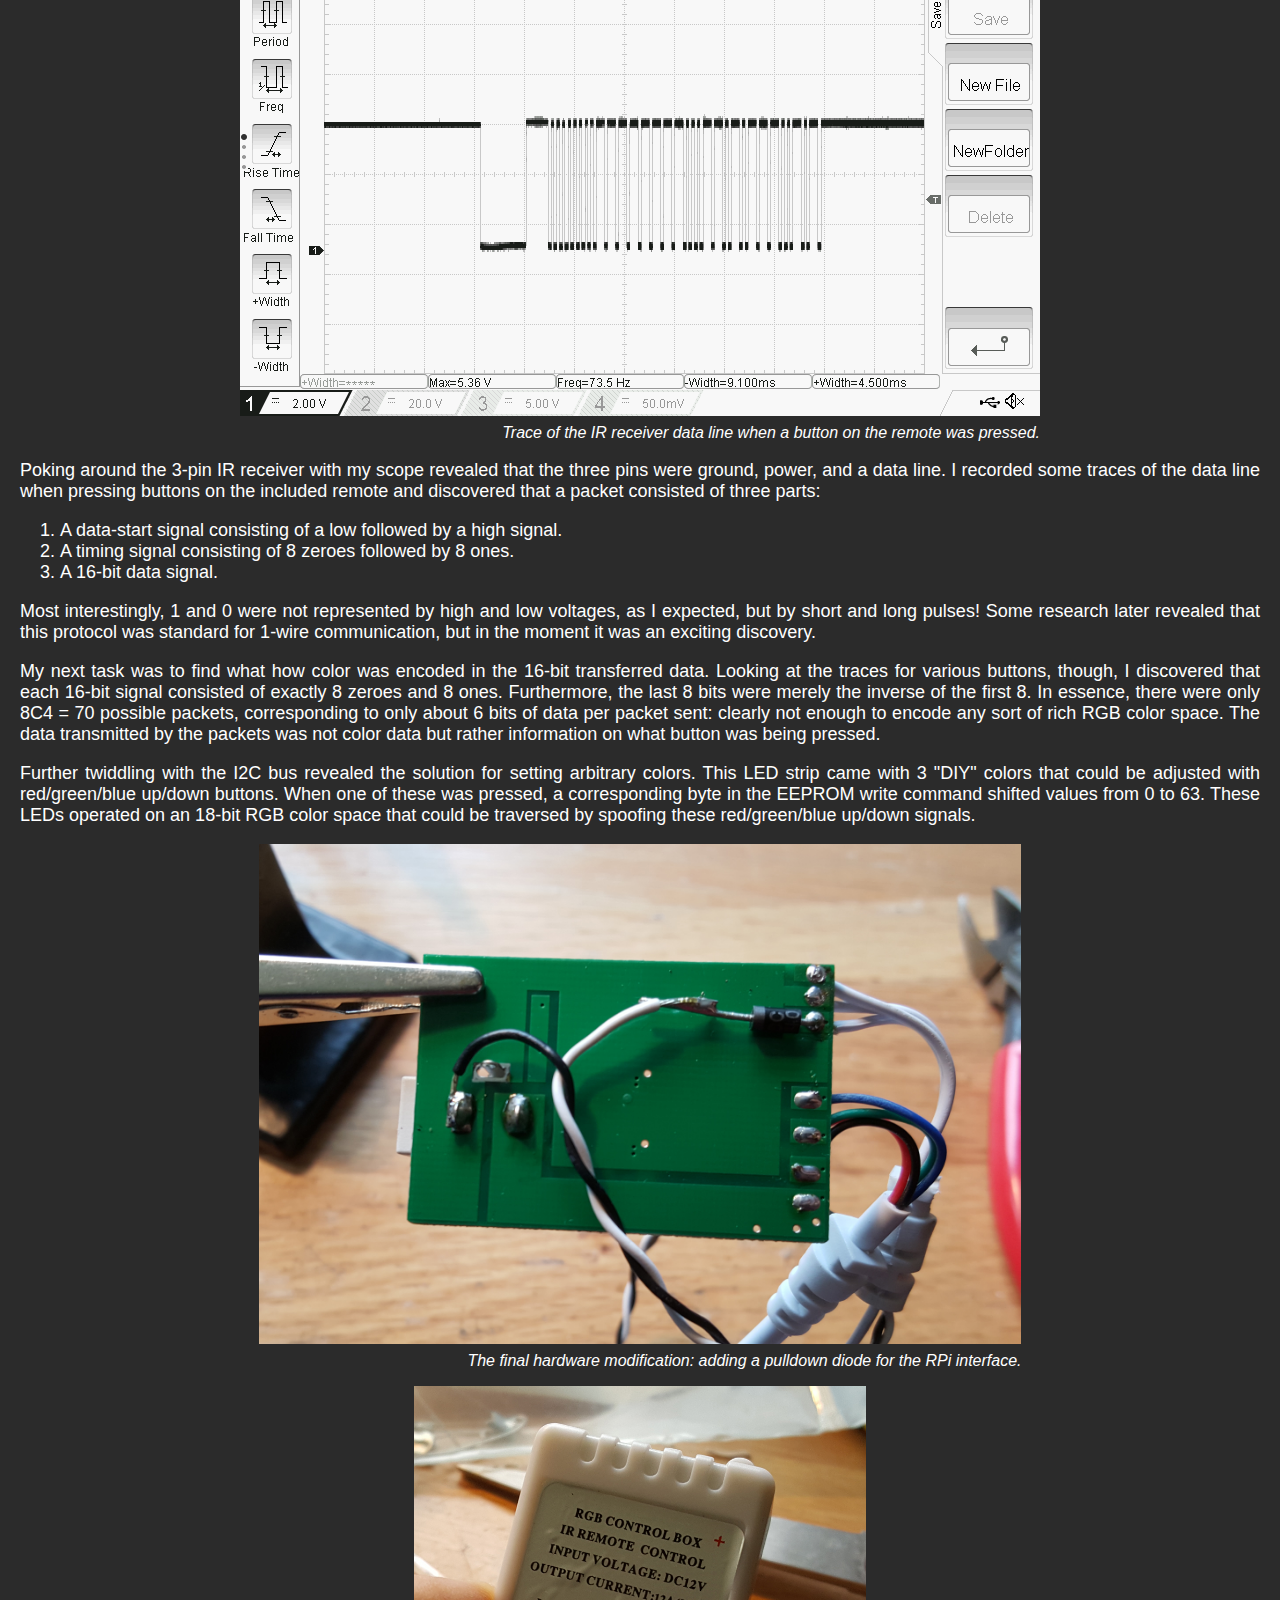
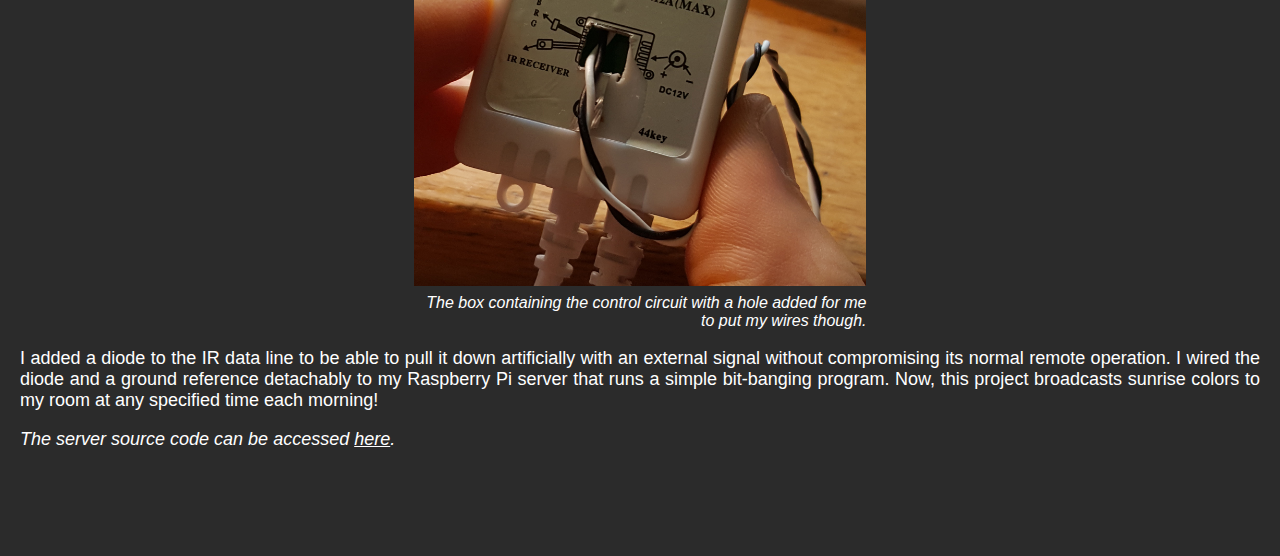
<file: public_html/sunrise-simulator.html>
<!DOCTYPE html>
<!--
To change this license header, choose License Headers in Project Properties.
To change this template file, choose Tools | Templates
and open the template in the editor.
-->
<html>
    <head>
        <title>Anton Zaytsev</title>
        <meta charset="UTF-8">
        <meta name="viewport" content="width=device-width, initial-scale=1.0">
        <link rel="stylesheet" type="text/css" href="main.css">
    </head>
    <body>
        
        <!-- BEGIN HEADER -->
        <div id="header">
            <a href="index.html" style="text-decoration: none;"><div id="name">Anton Zaytsev</div></a>
            <div id="header-buttons-container">
                <a href ="index.html" class="header-button">Works</a>
                <a href ="about.html" class="header-button">About</a>
                <a href ="AntonZaytsevResume.pdf" class="header-button">Resume</a>
            </div>
        </div>
        <!-- END HEADER -->

        <!-- BEGIN BODY -->
        
        <div id="body">
            <div class="work-page">
                <h1>SUNRISE SIMULATOR</h1>
                <img src="sunrise-simulator/thumbnail.jpg" class="head-img"/>
                <p> 
                    Dawn, my DIY sunrise simulator, is a hacked consumer RGB LED strip operated by a Raspberry Pi server in my bedroom. Dawn simulates a sunrise during the hour leading up to waking time in order to awaken refreshed even on dark winter mornings. This project arose as much out of a need for its utility as out of the thrill of hacking consumer electronics. Instead of using a standardized, documented LED strip and driver, I chose to take on the challenge of hacking a <a href="https://www.amazon.com/gp/product/B00X7JUN0I">nonstandard, undocumented LED strip</a> purchased from Amazon.
                </p>
                <div class="work-page-img" style="width: 638px" >
                    <img src="sunrise-simulator/front-untouched.jpg" style="float: left; max-width:50%" />
                    <img src="sunrise-simulator/back-untouched.jpg" style="float: right; max-width:50%; margin-left:20px" />
                    <p style="clear: both"><em>Unaltered front and back of control circuit.</em></p>
                </div>
                <p> 
                    The first task of this hardware hack was to analyze the components and connectivities on the main control board. A brief investigation revealed that the red, green, and blue components of the strip were in a low-side switching configuration, and the control circuitry worked on 5V logic. The MOSFETs controlling the LEDs were operated by some unlabeled, presumably proprietary driver chip which interfaced with an EEPROM memory IC over I2C and directly connected over some unknown 1-wire protocol to an IR receiver.
                </p>
                <p> 
                    I2C seemed at first to be the simplest interface to try and manipulate the LED driver with. Protocol analysis of the I2C busses revealed that when any button was pressed on the remote, a series three 8-byte write commands were issued to the EEPROM, but no reading occurred. The only time I observed a read command issued was during a full power cycle, so clearly the EEPROM was only there to preserve the color across reboots. As power cycling the whole device any time I wanted to change the color even by one quantum was not practical, I2C interface was clearly not the way to go.
                </p>
                <div class="work-page-img" style="width: 800px;">
                    <img src="sunrise-simulator/trace.png" />
                    <p><em>Trace of the IR receiver data line when a button on the remote was pressed.</em></p>
                </div>
                <p> 
                    Poking around the 3-pin IR receiver with my scope revealed that the three pins were ground, power, and a data line. I recorded some traces of the data line when pressing buttons on the included remote and discovered that a packet consisted of three parts:
                </p>
                <ol>
                    <li>A data-start signal consisting of a low followed by a high signal.</li>
                    <li>A timing signal consisting of 8 zeroes followed by 8 ones.</li>
                    <li>A 16-bit data signal.</li>                     
                </ol>
                <p> 
                    Most interestingly, 1 and 0 were not represented by high and low voltages, as I expected, but by short and long pulses! Some research later revealed that this protocol was standard for 1-wire communication, but in the moment it was an exciting discovery.
                </p>
                <p> 
                    My next task was to find what how color was encoded in the 16-bit transferred data. Looking at the traces for various buttons, though, I discovered that each 16-bit signal consisted of exactly 8 zeroes and 8 ones. Furthermore, the last 8 bits were merely the inverse of the first 8. In essence, there were only 8C4 = 70 possible packets, corresponding to only about 6 bits of data per packet sent: clearly not enough to encode any sort of rich RGB color space. The data transmitted by the packets was not color data but rather information on what button was being pressed.
                </p>
                <p> 
                    Further twiddling with the I2C bus revealed the solution for setting arbitrary colors. This LED strip came with 3 "DIY" colors that could be adjusted with red/green/blue up/down buttons. When one of these was pressed, a corresponding byte in the EEPROM write command shifted values from 0 to 63. These LEDs operated on an 18-bit RGB color space that could be traversed by spoofing these red/green/blue up/down signals.
                </p>
                <div class="work-page-img" style="width: 763px;">
                    <img src="sunrise-simulator/hacked.jpg" />
                    <p><em>The final hardware modification: adding a pulldown diode for the RPi interface.</em></p>
                </div>
                <div class="work-page-img" style="width: 453px;">
                    <img src="sunrise-simulator/box.jpg" />
                    <p><em>The box containing the control circuit with a hole added for me to put my wires though.</em></p>
                </div>
                <p> 
                    I added a diode to the IR data line to be able to pull it down artificially with an external signal without compromising its normal remote operation. I wired the diode and a ground reference detachably to my Raspberry Pi server that runs a simple bit-banging program. Now, this project broadcasts sunrise colors to my room at any specified time each morning!
                </p>
                <p> 
                    <em>The server source code can be accessed <a href="sunrise-simulator/dawn.cpp">here</a>.</em>
                </p>
            </div>
        </div>
        
        
        
        <!-- END BODY -->
    </body>
</html>
</file>
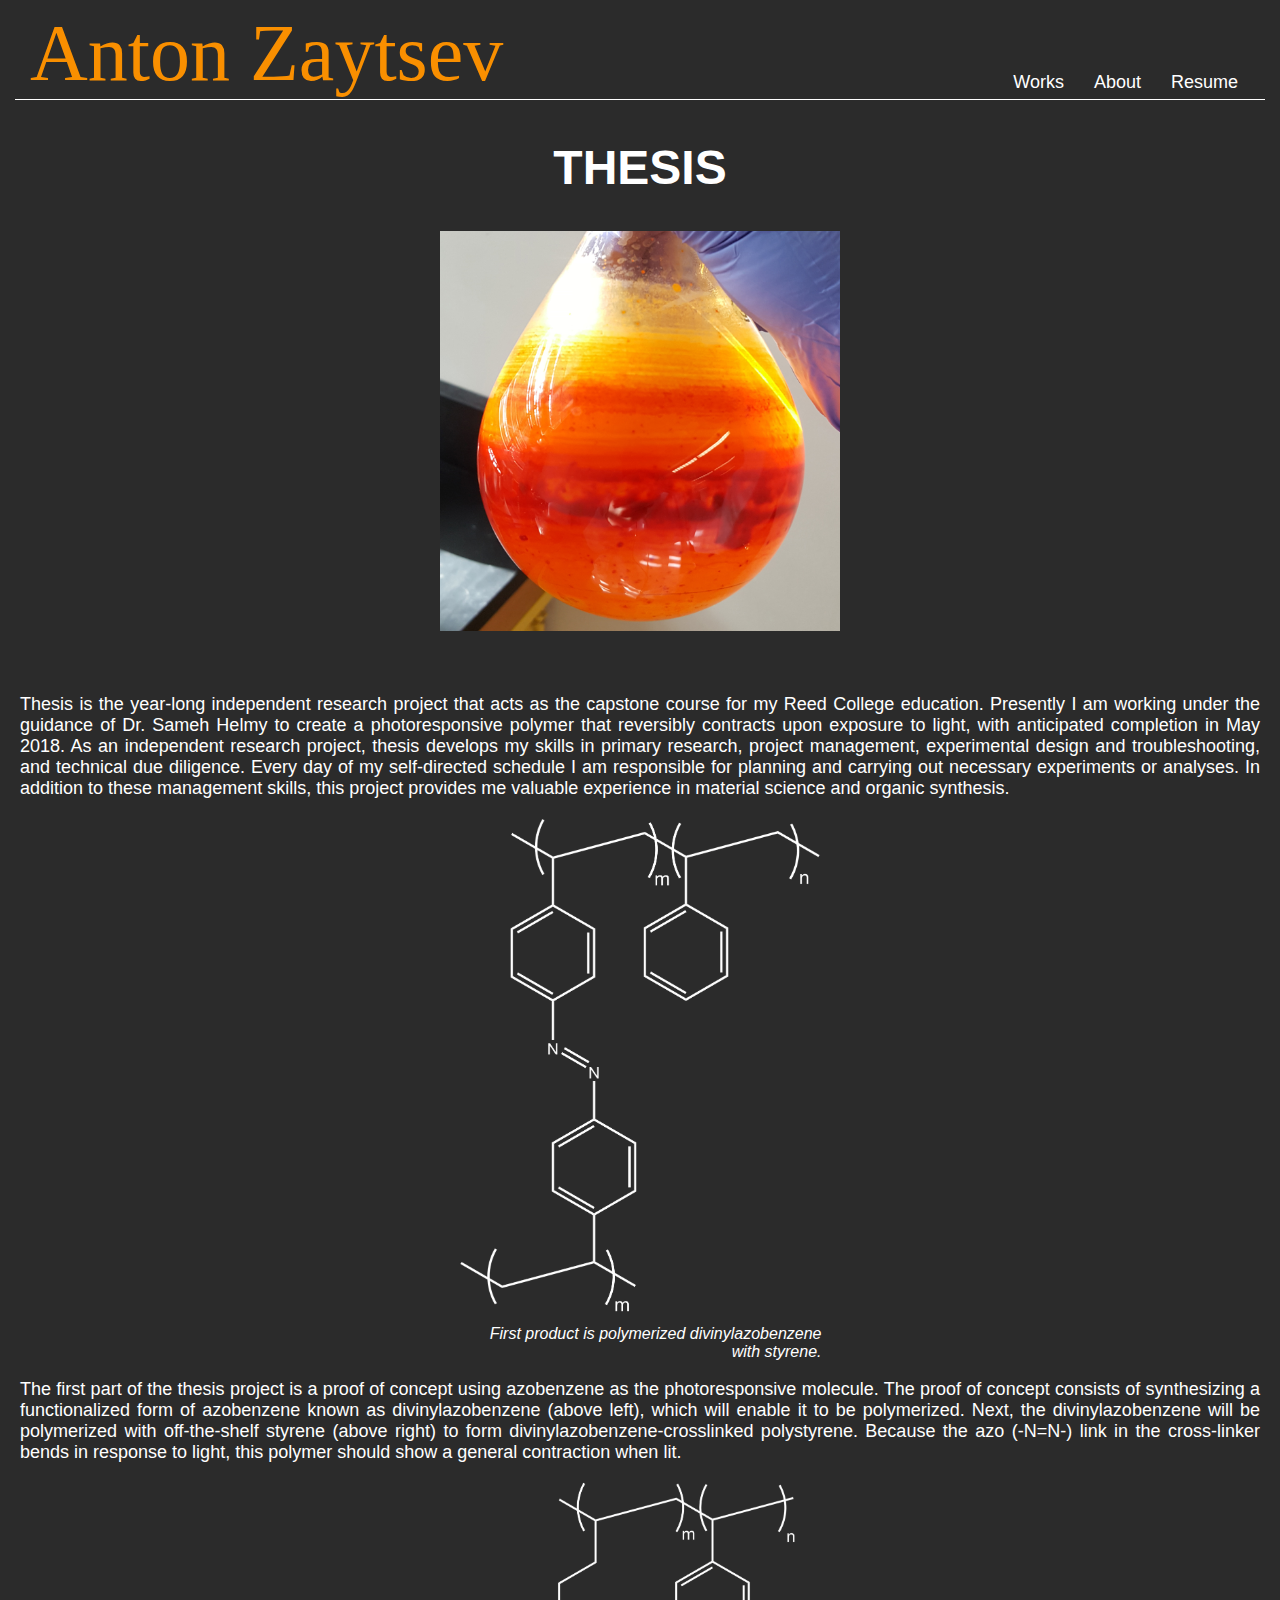
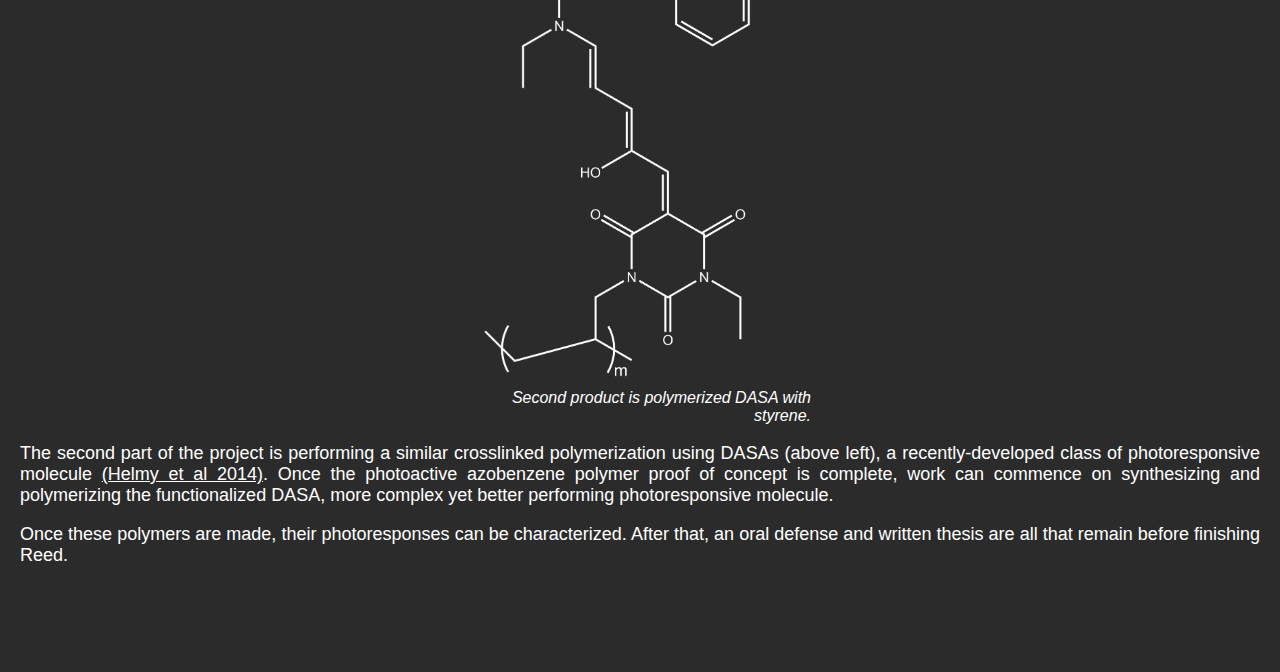
<file: public_html/thesis.html>
<!DOCTYPE html>
<!--
To change this license header, choose License Headers in Project Properties.
To change this template file, choose Tools | Templates
and open the template in the editor.
-->
<html>
    <head>
        <title>Anton Zaytsev</title>
        <meta charset="UTF-8">
        <meta name="viewport" content="width=device-width, initial-scale=1.0">
        <link rel="stylesheet" type="text/css" href="main.css">
    </head>
    <body>
        
        <!-- BEGIN HEADER -->
        <div id="header">
            <a href="index.html" style="text-decoration: none;"><div id="name">Anton Zaytsev</div></a>
            <div id="header-buttons-container">
                <a href ="index.html" class="header-button">Works</a>
                <a href ="about.html" class="header-button">About</a>
                <a href ="AntonZaytsevResume.pdf" class="header-button">Resume</a>
            </div>
        </div>
        <!-- END HEADER -->

        <!-- BEGIN BODY -->
        
        <div id="body">
            <div class="work-page">
                <h1>THESIS</h1>
                <img src="thesis/thumbnail.jpg" class="head-img"/>
                <p> 
                    Thesis is the year-long independent research project that acts as the capstone course for my Reed College education. Presently I am working under the guidance of Dr. Sameh Helmy to create a photoresponsive polymer that reversibly contracts upon exposure to light, with anticipated completion in May 2018. As an independent research project, thesis develops my skills in primary research, project management, experimental design and troubleshooting, and technical due diligence. Every day of my self-directed schedule I am responsible for planning and carrying out necessary experiments or analyses. In addition to these management skills, this project provides me valuable experience in material science and organic synthesis.
                </p>
                <div class="work-page-img" style="width: 363px;">
                    <img src="thesis/dvab.png" />
                    <p><em>First product is polymerized divinylazobenzene with styrene.</em></p>
                </div>
                <p> 
                    The first part of the thesis project is a proof of concept using azobenzene as the photoresponsive molecule. The proof of concept consists of synthesizing a functionalized form of azobenzene known as divinylazobenzene (above left), which will enable it to be polymerized. Next, the divinylazobenzene will be polymerized with off-the-shelf styrene (above right) to form divinylazobenzene-crosslinked polystyrene. Because the azo (-N=N-) link in the cross-linker bends in response to light, this polymer should show a general contraction when lit.
                </p>
             <div class="work-page-img" style="width: 342px;">
                    <img src="thesis/dasa.png" />
                    <p><em>Second product is polymerized DASA with styrene.</em></p>
                </div>   
                <p> 
                    The second part of the project is performing a similar crosslinked polymerization using DASAs (above left), a recently-developed class of photoresponsive molecule <a href="http://pubs.acs.org/doi/10.1021/jo502206g">(Helmy et al 2014)</a>. Once the photoactive azobenzene polymer proof of concept is complete, work can commence on synthesizing and polymerizing the functionalized DASA, more complex yet better performing photoresponsive molecule.
                </p>
                <p> 
                    Once these polymers are made, their photoresponses can be characterized. After that, an oral defense and written thesis are all that remain before finishing Reed.
                </p>
            </div>
        </div>
        
        
        
        <!-- END BODY -->
    </body>
</html>
</file>
<file: public_html/main.css>
/*
To change this license header, choose License Headers in Project Properties.
To change this template file, choose Tools | Templates
and open the template in the editor.
*/
/* 
    Created on : Dec 30, 2017, 11:23:21 PM
    Author     : Anton
*/


body
{
    background-color: #2b2b2b;
}

#body
{
    max-width: 1600px;
    margin: auto;
    margin-top: 30px;
    text-align: center;
    padding-bottom: 80px;
}

#header
{
    height: 91px;
    max-width: 1250px;
    min-width: 870px;
    margin: auto;
    
    
    border-bottom: 0.5px solid #ffffff;
    display:block;
}

#name
{
    color: #f98f00;
    font-family: Verdana;
    font-size: 80px;
    float: left;
    margin: 0px 20px 5px 15px
    
}

#header-buttons-container
{
    float: right;
    margin: 64px 1px 18px 0px;
}

.header-button
{
    text-decoration: none;
    color: #ffffff;
    font-family: Helvetica;
    margin-right: 26px;
    font-size: 18px;
}

.header-button:hover
{
    color: #f98f00;
}

.work
{
    width: 400px;
    height: 400px;
    overflow: hidden;
    display: inline-block;
    margin: 10px;
}

.work-label-mousecatch
{
    width: 400px;
    height: 800px;
    margin-top: 0px;
    padding-top: 362px;
    transition: padding-top 0.25s; 
}

.work-label-mousecatch:hover
{
    padding-top: 0px;
}

.work-label-container
{
    width: 400px;
    height: 400px;
    background-color: rgba(0,0,0,0.55);
    
    /*margin-top: 362px;*/
    
}

.work-label-header
{
    color: #ffffff;
    font-family: Helvetica;
    font-size: 25px;
    margin-top: 0;
    padding-top: 6px;
}

.work-label-body
{
    text-align: justify;
    color: #ffffff;
    font-family: Helvetica;
    font-size: 21px;
    padding: 10px 10px 19px 10px;
}

#thesis
{
    background-image: url(thesis/thumbnail.jpg);
    background-size: cover;
}

#sunrise-sim
{
    background-image: url(sunrise-simulator/thumbnail.jpg);
    background-size: cover;
}

#pond
{
    background-image: url(pond/thumbnail.jpg);
    background-size: cover;
}

#mobile-phones
{
    background-image: url(mobile-phones/thumbnail.jpg);
    background-size: cover;
}

#tetris
{
    background-image: url(tetris/thumbnail.jpg);
    background-size: cover;
}

#induction-heater
{
    background-image: url(induction-heater/thumbnail.jpg);
    background-size: cover;
}

#diy-pcb
{
    background-image: url(diy-pcb/thumbnail.jpg);
    background-size: cover;
}

#laser-cut
{
    background-image: url(laser-cut/thumbnail.jpg);
    background-size: cover;
}

#robotics
{
    background-image: url(robotics/thumbnail.png);
    background-size: cover; 
}

.work-page
{
    max-width: 1240px;
    text-align: center;
    color: #ffffff;
    font-family: Helvetica;
    font-size: 18px;
    margin: auto;
}

.work-page h1
{
    font-size: 48px;
    margin-bottom: 36px;
    margin-top: 40px;
}

.work-page h2
{
    
}

.work-page p
{
    text-align: justify;
}

.work-page a
{
    color: #ffffff;
}
.work-page a:hover
{
    color: #f98f00;
}

.work-page li
{
    text-align: left;
}

.head-img
{
    width: 400px;
    margin-bottom: 40px;
}

.work-page-img
{ 
    max-width: 100%;
    margin: auto;
    margin-top: 16px;
    
}

.work-page-img img
{
    max-width: 100%;
    max-height: 500px;    
}

.work-page-img p
{
    font-size: 16px;
    text-align: right;
    margin: 3px 0px 12px 0px;
}
</file>
